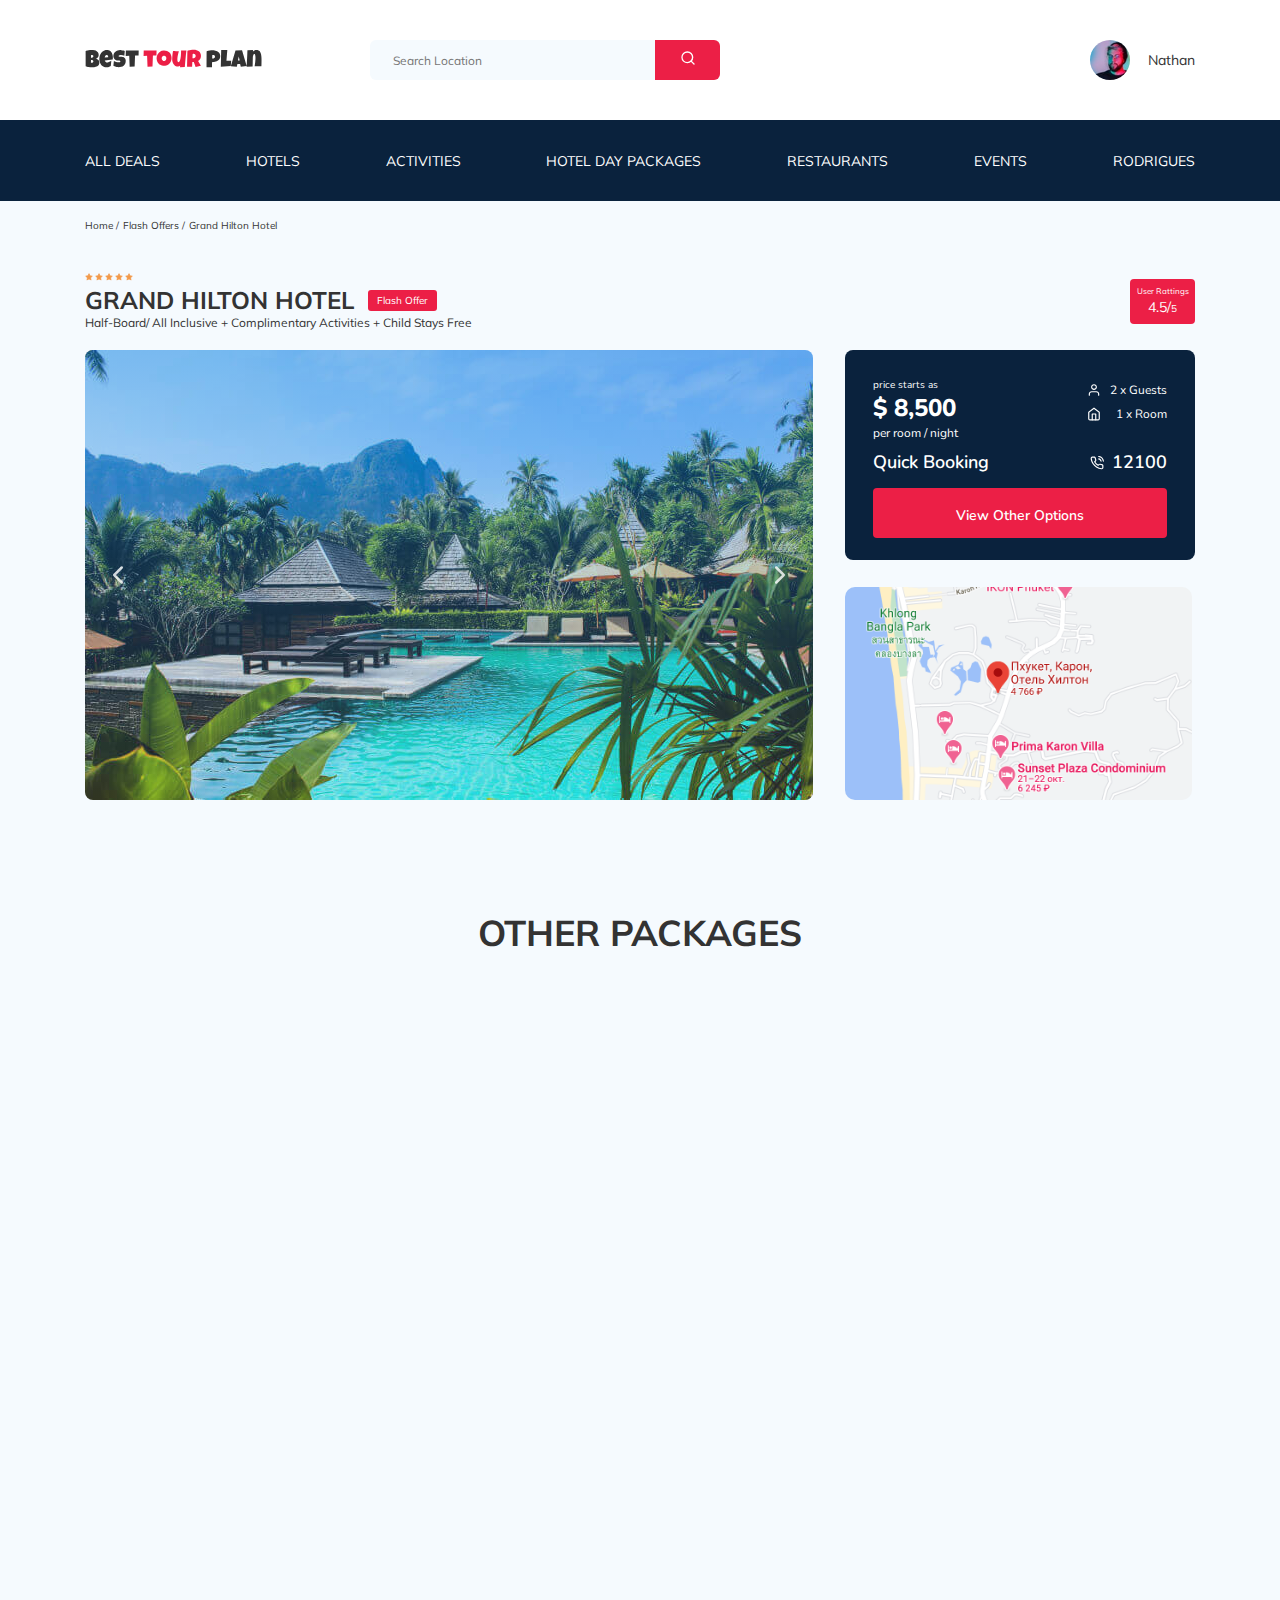
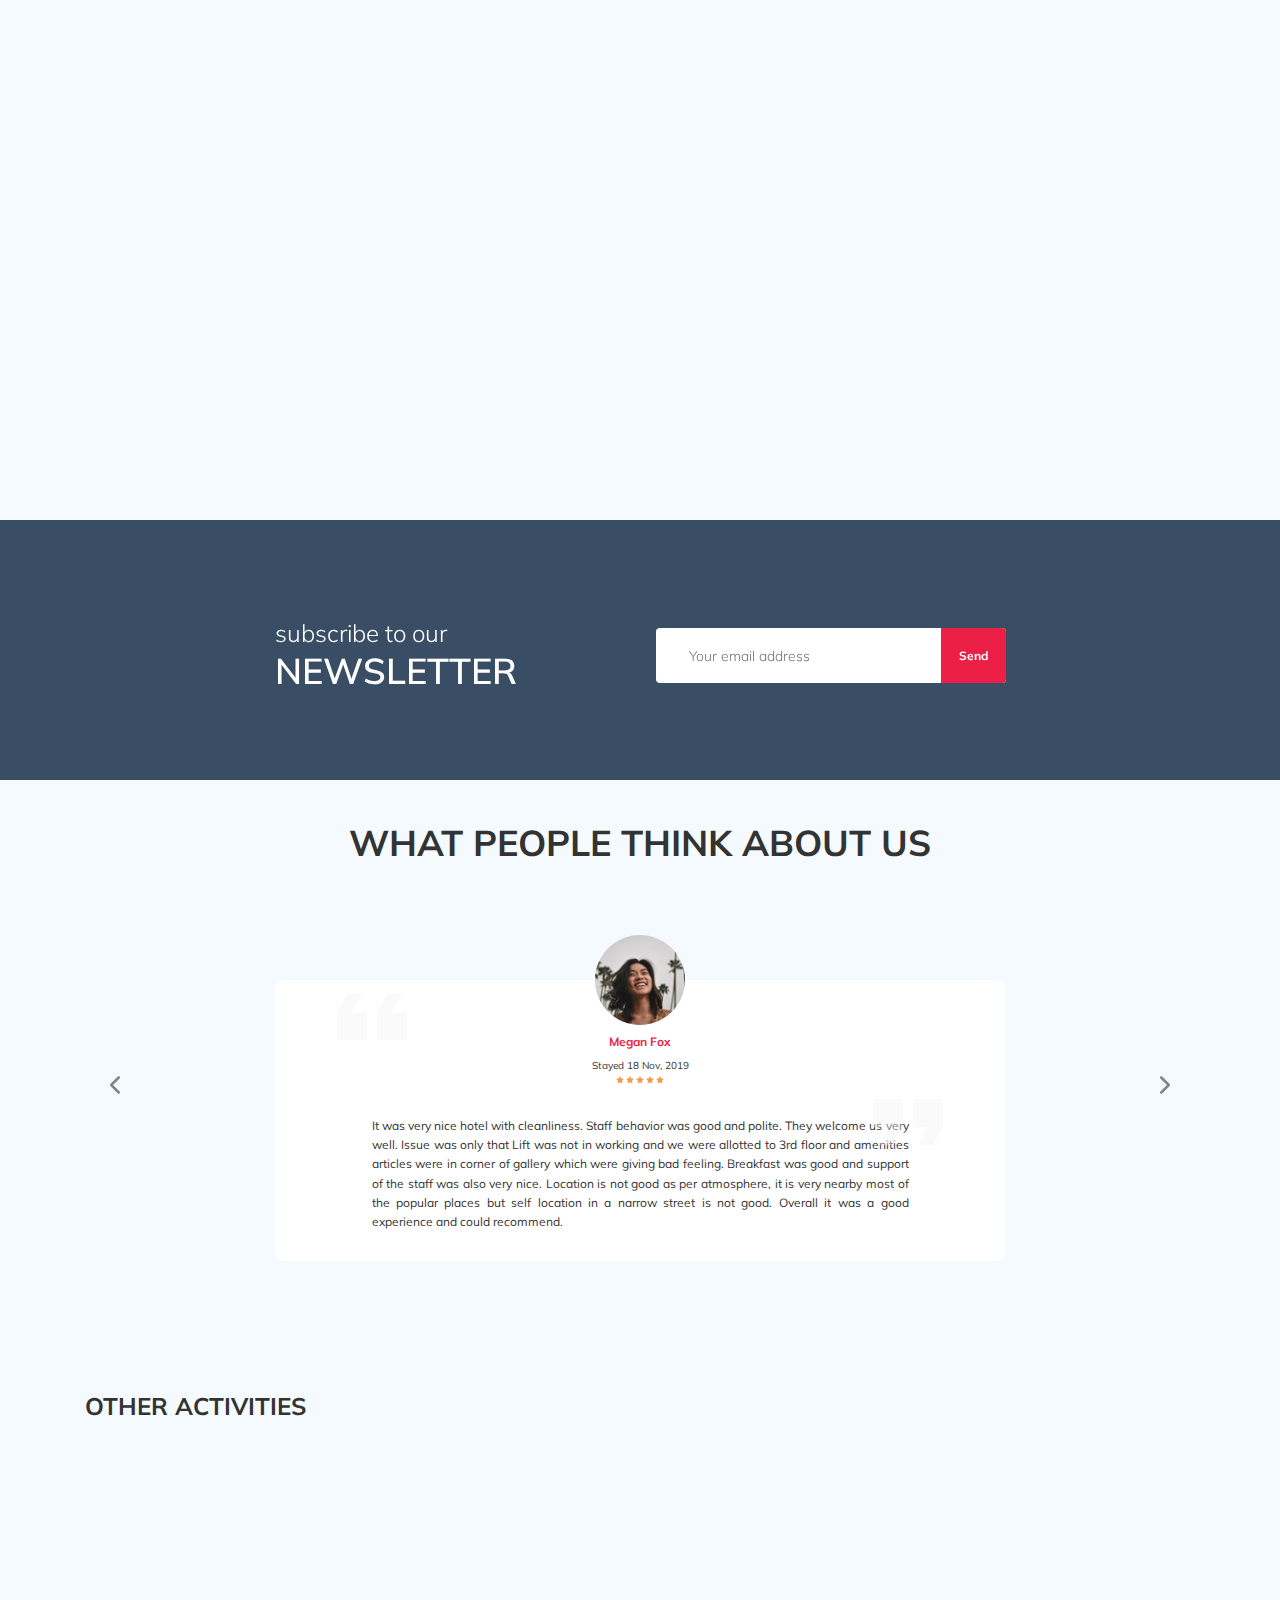
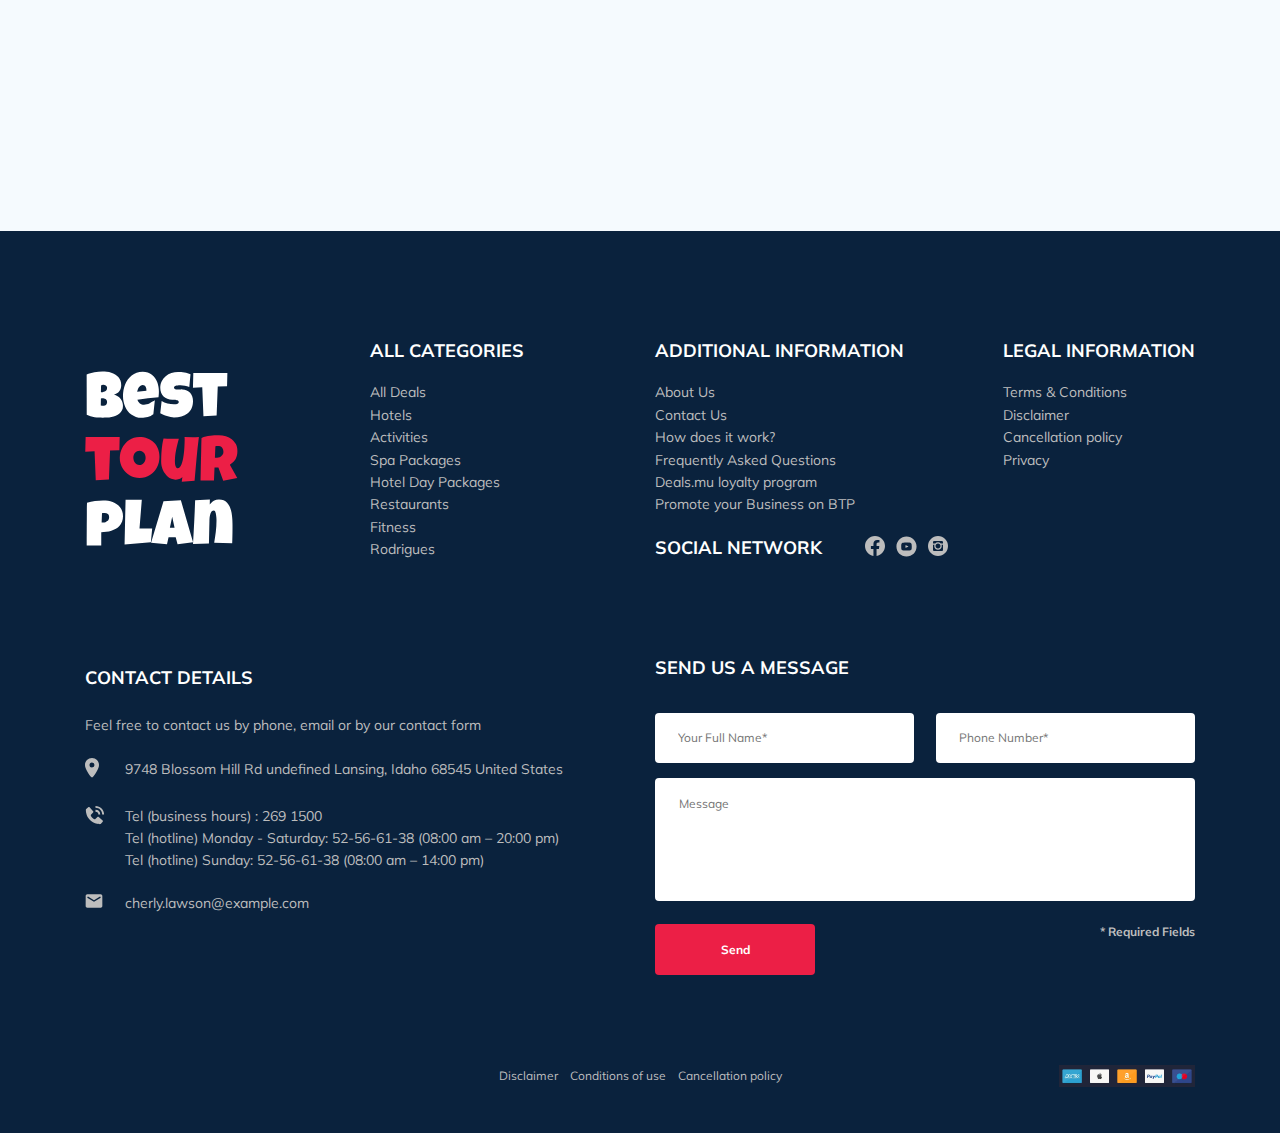
<file: index.html>
<!DOCTYPE html>
<html lang="en">
<head>
		<meta charset="UTF-8">
		<meta name="viewport" content="width=device-width, initial-scale=1.0">
		<meta name="format-detection" content="telephone=no">
		<title>Best tour plan - Hotel Booking</title>
		<!-- favicon -->
		<link rel="apple-touch-icon" sizes="57x57" href="favicon/apple-icon-57x57.png">
		<link rel="apple-touch-icon" sizes="60x60" href="favicon/apple-icon-60x60.png">
		<link rel="apple-touch-icon" sizes="72x72" href="favicon/apple-icon-72x72.png">
		<link rel="apple-touch-icon" sizes="76x76" href="favicon/apple-icon-76x76.png">
		<link rel="apple-touch-icon" sizes="114x114" href="favicon/apple-icon-114x114.png">
		<link rel="apple-touch-icon" sizes="120x120" href="favicon/apple-icon-120x120.png">
		<link rel="apple-touch-icon" sizes="144x144" href="favicon/apple-icon-144x144.png">
		<link rel="apple-touch-icon" sizes="152x152" href="favicon/apple-icon-152x152.png">
		<link rel="apple-touch-icon" sizes="180x180" href="favicon/apple-icon-180x180.png">
		<link rel="icon" type="image/png" sizes="192x192"  href="favicon/android-icon-192x192.png">
		<link rel="icon" type="image/png" sizes="32x32" href="favicon/favicon-32x32.png">
		<link rel="icon" type="image/png" sizes="96x96" href="favicon/favicon-96x96.png">
		<link rel="icon" type="image/png" sizes="16x16" href="favicon/favicon-16x16.png">
		<link rel="manifest" href="favicon/manifest.json">
		<meta name="msapplication-TileColor" content="#ffffff">
		<meta name="msapplication-TileImage" content="favicon/ms-icon-144x144.png">
		<meta name="theme-color" content="#ffffff">

		<!-- favicon -->
		<link href="https://fonts.googleapis.com/css2?family=Mulish:wght@400;700&family=Nunito:wght@400;600;700;800&display=swap" rel="stylesheet">
		<link rel="stylesheet" href="css/swiper-bundle.min.css">
		<link rel="stylesheet" href="css/aos.css">
		<link rel="stylesheet" href="css/style.css">
</head>
<body>
		<header class="navbar navbar--mobile--fixed">
				<div class="container">
						<div class="navbar-top">
								<a href="https://riyaromanova.ru/tour-plan/" class="logo">
										<img src="img/horizontal-logo.svg" alt="Logo: Best Tour Plan" class="logo__image">
								</a>

								<form action="#" class="search navbar__search navbar__search--mobile--hidden">
										<input type="text" class="search__input" placeholder="Search Location">
										<button class="search__button">
												<img src="img/search.svg" alt="Icon: search">
										</button>
								</form>

								<a href="#" class="user navbar__user navbar__user--mobile--hidden">
										<img src="img/user-avatar.jpeg" alt="Avatar: Nathan" class="user__avatar">
										<span class="user__name">Nathan</span>
								</a>
								
								<!-- /.user -->
								<button class="menu-button navbar-top__menu-button">
										<span class="menu-button__line"></span>
										<span class="menu-button__line"></span>
										<span class="menu-button__line"></span>
								</button>
						</div>
						<!-- /. navbar-top -->

				</div>
				<!-- /.container -->
				<div class="navbar-bottom">
						<div class="container">
								<ul class="navbar-menu">
										<li class="navbar-menu__item navbar-menu__item navbar-menu__item--mobile--visible">
											<a href="#" class="user navbar__user navbar__user--mobile--visible">
												<img src="img/user-avatar.jpeg" alt="Avatar: Nathan" class="user__avatar">
												<span class="user__name user__name--light">Nathan</span>
											</a>
										</li>
										<li class="navbar-menu__item navbar-menu__item--mobile--visible">
											<form action="#" class="search navbar__search navbar__search--mobile--visible">
												<input type="text" class="search__input" placeholder="Search Location">
												<button class="search__button">
														<img src="img/search.svg" alt="Icon: search">
												</button>
											</form>
										</li>
										<li class="navbar-menu__item"><a href="#" class="navbar-menu__link">All Deals</a></li>
										<li class="navbar-menu__item"><a href="#" class="navbar-menu__link">Hotels</a></li>
										<li class="navbar-menu__item"><a href="#" class="navbar-menu__link">Activities</a></li>
										<li class="navbar-menu__item"><a href="#" class="navbar-menu__link">Hotel Day Packages</a></li>
										<li class="navbar-menu__item"><a href="#" class="navbar-menu__link">Restaurants</a></li>
										<li class="navbar-menu__item"><a href="#" class="navbar-menu__link">Events</a></li>
										<li class="navbar-menu__item"><a href="#" class="navbar-menu__link">Rodrigues</a></li>
								</ul>
						</div>
				</div>
		</header>

		<nav class="breadcrumb">
			<div class="container">
				<ul class="breadcrumb-list">
					<li class="breadcrumb-list__item">
						<a href="#" class="breadcrumb-list__link">Home</a>
					</li>
					<li class="breadcrumb-list__item">
						<a href="#" class="breadcrumb-list__link">Flash Offers</a>
					</li>
					<li class="breadcrumb-list__item">
						Grand Hilton Hotel
					</li>
				</ul>
			</div>
			<!-- /.container -->
		</nav>
		<!-- /.breadcrumb -->
		<section class="hotel">
			<div class="container">
				<div class="hotel-info">
					<div class="hotel-info__text">
						<div class="hotel-wrapper">
							<div class="stars">
								<img src="img/star.svg" alt="star" class="stars__icon">
								<img src="img/star.svg" alt="star" class="stars__icon">
								<img src="img/star.svg" alt="star" class="stars__icon">
								<img src="img/star.svg" alt="star" class="stars__icon">
								<img src="img/star.svg" alt="star" class="stars__icon">
							</div>
							<h1 class="hotel-name hotel-info__name">Grand Hilton Hotel</h1>
							<span class="offer hotel-info__offer">Flash Offer</span>
						</div>
						<p class="hotel-description hotel-info__description">Half-Board/ All Inclusive + Complimentary Activities + Child Stays Free</p>
					</div>
					<!-- /.hotel-info__left -->
					<div class="rating hotel-info__rating">
						<span class="rating__text">User Rattings</span>
						<span class="rating__counter">4.5/<span class="rating__counter-small">5</span>
						</span>
					</div>
					<!-- /.hotel-info__right -->
				</div>
				<div class="hotel-grid">
						<div class="swiper-container hotel-slider hotel__slider">
							<!-- Additional required wrapper -->
							<div class="swiper-wrapper">
								<!-- Slides -->
								<div class="swiper-slide hotel-slider__item"><img class="hotel-slider__image" src="img/slide.jpg" alt="slide"></div>
								<div class="swiper-slide hotel-slider__item"><img class="hotel-slider__image" src="img/slide2.jpg" alt="slide"></div>
								<div class="swiper-slide hotel-slider__item"><img class="hotel-slider__image" src="img/slide3.jpg" alt="slide"></div>
								<div class="swiper-slide hotel-slider__item"><img class="hotel-slider__image" src="img/slide4.jpg" alt="slide"></div>
								<div class="swiper-slide hotel-slider__item"><img class="hotel-slider__image" src="img/slide5.jpg" alt="slide"></div>
								<div class="swiper-slide hotel-slider__item"><img class="hotel-slider__image" src="img/slide6.jpg" alt="slide"></div>
							</div>

							<!-- If we need navigation buttons -->
							<button class="hotel-slider__button hotel-slider__button--prev"></button>
							<button class="hotel-slider__button hotel-slider__button--next"></button>

						</div>
					<div class="hotel-right">
						<div class="booking">
							<div class="booking__info">
								<div class="booking__price">
									<span class="booking__start">price starts as</span>
									<strong class="booking__pricetag">$ 8,500</strong>
									<span class="booking__per-room">per room / night</span>
								</div>
								<!-- /.price -->
								<div class="booking__room">
									<div class="booking__text">
										<img src="img/user.svg" alt="Icon: user" class="booking__icon">
										<span class="booking__description">2 x Guests</span>
									</div>
									<div class="booking__text">
										<img src="img/home.svg" alt="Icon: home" class="booking__icon">
										<span class="booking__description">1 x Room</span>
									</div>
								</div>
								<!-- /.person-room -->
							</div>
							<div class="booking__call-center">
								<span class="booking__heading">Quick Booking</span>
								<a class="booking__number" href="tel:12100"><img src="img/phone.svg" alt="Icon: phone"> <span class="booking__num">12100</span></a>
							</div>
							<button data-toggle="modal" class="button booking__button">
								View Other Options
							</button>
						</div>
						<!-- /.booking -->
						<div class="map">
							<img class="map__img" src="img/map-img.png" alt="Map">
							<iframe class="map__frame" src="https://www.google.com/maps/embed?pb=!1m18!1m12!1m3!1d3952.5414950278614!2d98.2992197!3d7.8382524!2m3!1f0!2f0!3f0!3m2!1i1024!2i768!4f13.1!3m3!1m2!1s0x305025650c33dbab%3A0xa67a542329d011e1!2z0J_RhdGD0LrQtdGCLCDQmtCw0YDQvtC9LCDQntGC0LXQu9GMINCl0LjQu9GC0L7QvQ!5e0!3m2!1sru!2sru!4v1600797492748!5m2!1sru!2sru"   style="border:0; width:100%; height:213px; "></iframe>
						</div>
					</div>
					<!-- /.hotel-right -->
				</div>
			</div>
			<!-- /.container -->
		</section>
		<section class="packages">
			<div class="container">
				<h2 class="packages-title packages__title">
					Other Packages
				</h2>
				<div class="packages-wrapper">
					<div class="flash-card packages__card" data-aos="fade-right" data-aos-duration="500">
						<div class="flash-card__label flash-card__label--big">Flash Offer</div>
						<img src="img/package-1.jpeg" alt="Hotel Blue Haven" class="flash-card__img">

						<div class="flash-block flash-card__block">
							<div class="stars flash-block__stars">
								<img src="img/star.svg" alt="star" class="stars__icon">
								<img src="img/star.svg" alt="star" class="stars__icon">
								<img src="img/star.svg" alt="star" class="stars__icon">
								<img src="img/star.svg" alt="star" class="stars__icon">
								<img src="img/star.svg" alt="star" class="stars__icon">
							</div>
							<div class="flash-card__title">Hotel Blue Haven</div>
							<div class="flash-block__description">Aute quis duis excepteur excepteur ipsum cat eiusmod consectetur enim laborum magna llit. Ipsum est fugiat velit ea llamco do esse ut in veniam sun in onsequat. Aute quis duis epteur excepteur ipsum occaecat eiusmod nsectetur enim laborum magna mollit. Ipsum est fugiat velit ea ullamco do</div>
							<div class="flash-block__booking">
								<div class="flash-card__text">
									<img src="img/geo.svg" alt="Icon: user" class="flash-card__icon">
										<span class="flash-card__info">1749 Wheeler Ridge  Delaware</span>
								</div>
								<div class="flash-card__text">
									<img src="img/user.svg" alt="Icon: user" class="flash-card__icon">
										<span class="flash-card__info">2 x Guests</span>
								</div>
								<div class="flash-card__text">
									<img src="img/home.svg" alt="Icon: user" class="flash-card__icon">
										<span class="flash-card__info">1 x Room</span>
								</div>
							</div>
							<!-- flash-card__booking -->
							<div class="flash-card__old-price">$ 10,500</div>
							<div class="flash-card__bottom">	
								<div class="flash-card__new-price">$ 8,500</div>
								<button data-toggle="modal" class="flash-card__button">Book Now</button>
							</div>
						</div>
						<!-- flash-card__block -->
					</div>
					<div class="flash-card packages__flash-card" data-aos="fade-left" data-aos-duration="500">
						<div class="flash-card__label  flash-card__label--small">Flash Offer</div>
						<img src="img/package-2.jpeg" alt="LUX* Belle Mare" class="flash-card__img">
						<div class="small-flash flash-card__block">
							<div class="small-flash__title">LUX* Belle Mare</div>
							<div class="small-flash__booking">
								<div class="flash-card__text">
									<img src="img/geo.svg" alt="Icon: user" class="flash-card__icon">
										<span class="flash-card__info">1749 Wheeler Ridge  Delaware</span>
								</div>
								<div class="flash-card__text">
									<img src="img/user.svg" alt="Icon: user" class="flash-card__icon">
										<span class="flash-card__info">2 x Guests</span>
								</div>
								<div class="flash-card__text">
									<img src="img/home.svg" alt="Icon: user" class="flash-card__icon">
										<span class="flash-card__info">1 x Room</span>
								</div>
							</div>
							<!-- flash-card__booking -->
							<div class="flash-card__old-price">$ 8,500</div>
							<div class="flash-card__bottom">	
								<div class="flash-card__new-price">$ 3,000</div>
								<button data-toggle="modal" class="flash-card__button">Book Now</button>
							</div>
						</div>
					</div>
					<div class="flash-card packages__flash-card" data-aos="fade-up" data-aos-duration="700">
						<div class="flash-card__label flash-card__label--small">Flash Offer</div>
						<img src="img/package-3.jpeg" alt="White Palace" class="flash-card__img">
						<div class="small-flash flash-card__block">
							<div class="small-flash__title">White Palace</div>
							<div class="small-flash__booking">
								<div class="flash-card__text">
									<img src="img/geo.svg" alt="Icon: user" class="flash-card__icon">
										<span class="flash-card__info">1749 Wheeler Ridge  Delaware</span>
								</div>
								<div class="flash-card__text">
									<img src="img/user.svg" alt="Icon: user" class="flash-card__icon">
										<span class="flash-card__info">2 x Guests</span>
								</div>
								<div class="flash-card__text">
									<img src="img/home.svg" alt="Icon: user" class="flash-card__icon">
										<span class="flash-card__info">1 x Room</span>
								</div>
							</div>
							<!-- flash-card__booking -->
							<div class="flash-card__old-price">$ 10,500</div>
							<div class="flash-card__bottom">	
								<div class="flash-card__new-price">$ 9,500</div>
								<button data-toggle="modal" class="flash-card__button">Book Now</button>
							</div>
						</div>
					</div>
					<div class="flash-card packages__flash-card" data-aos="fade-up" data-aos-duration="700">
						<div class="flash-card__label flash-card__label--small">Flash Offer</div>
						<img src="img/package-4.jpeg" alt="Luxury Place" class="flash-card__img">
						<div class="small-flash flash-card__block">
							<div class="small-flash__title">Luxury Place</div>
							<div class="small-flash__booking">
								<div class="flash-card__text">
									<img src="img/geo.svg" alt="Icon: user" class="flash-card__icon">
										<span class="flash-card__info">1749 Wheeler Ridge  Delaware</span>
								</div>
								<div class="flash-card__text">
									<img src="img/user.svg" alt="Icon: user" class="flash-card__icon">
										<span class="flash-card__info">2 x Guests</span>
								</div>
								<div class="flash-card__text">
									<img src="img/home.svg" alt="Icon: user" class="flash-card__icon">
										<span class="flash-card__info">1 x Room</span>
								</div>
							</div>
							<!-- flash-card__booking -->
							<div class="flash-card__old-price">$ 4,500</div>
							<div class="flash-card__bottom">	
								<div class="flash-card__new-price">$ 2,500</div>
								<button data-toggle="modal" class="flash-card__button">Book Now</button>
							</div>
						</div>
					</div>
					<div class="flash-card packages__flash-card" data-aos="fade-up" data-aos-duration="700">
						<div class="flash-card__label flash-card__label--small">Flash Offer</div>
						<img src="img/package-5.jpeg" alt="Hotel Five Star" class="flash-card__img">
						<div class="small-flash flash-card__block">
							<div class="small-flash__title">Hotel Five Star</div>
							<div class="small-flash__booking">
								<div class="flash-card__text">
									<img src="img/geo.svg" alt="Icon: user" class="flash-card__icon">
										<span class="flash-card__info">1749 Wheeler Ridge  Delaware</span>
								</div>
								<div class="flash-card__text">
									<img src="img/user.svg" alt="Icon: user" class="flash-card__icon">
										<span class="flash-card__info">2 x Guests</span>
								</div>
								<div class="flash-card__text">
									<img src="img/home.svg" alt="Icon: user" class="flash-card__icon">
										<span class="flash-card__info">1 x Room</span>
								</div>
							</div>
							<!-- flash-card__booking -->
							<div class="flash-card__old-price">$ 6,500</div>
							<div class="flash-card__bottom">	
								<div class="flash-card__new-price">$ 3,500</div>
								<button data-toggle="modal" class="flash-card__button">Book Now</button>
							</div>
						</div>
					</div>
				</div>
				<!-- /.packages-wrapper -->
			</div>
		</section>
		<!-- /.packages -->
		<section class="newsletter">
			<div class="newsletter-wrapper">
				<h2 class="newsletter-title newsletter__title">
					subscribe to our
					<span class="newsletter-title__strong">Newsletter</span>
				</h2>
				<form action="send.php" method="POST" class="subscribe newsletter__subscribe">
					<div class="subscribe__group">
						<input type="email" class="subscribe__input" placeholder="Your email address" name="email" required>
						
					</div>
					<input  type="submit" name="newsletter" class="button subscribe__button" value="Send">
					<!-- <button class="subscribe__button">Send</button> -->
			</form>
			</div>
			<!-- /.newsletter-wrapper -->
		</section>
		<!-- /.newsletter -->
		<section class="reviews">
			<div class="container">
				<h2 class="reviews__title">What people think about us</h2>
				<div class="swiper-container reviews-slider">
					<div class="swiper-wrapper">
						<div class="swiper-slide">
							<div class="reviews-slider__item">
								<div class="reviews-slider__profile">
									<img src="img/reviews-avatar.jpeg" alt="Photo: Megan Fox" class="reviews-slider__avatar">
									<h3 class="reviews-slider__username">Megan Fox</h3>
									<span class="reviews-slider__date">Stayed 18 Nov, 2019</span>
									<div class=" stars reviews-slider__rating">
										<img src="img/star.svg" alt="star" class="stars__icon">
										<img src="img/star.svg" alt="star" class="stars__icon">
										<img src="img/star.svg" alt="star" class="stars__icon">
										<img src="img/star.svg" alt="star" class="stars__icon">
										<img src="img/star.svg" alt="star" class="stars__icon">
									</div>
									<!-- rating -->
								</div>
								<!-- /.reviews-slider__profile -->
								<p class="reviews-slider__text">It was very nice hotel with cleanliness. Staff behavior was good and polite. They welcome us very well. Issue was only that Lift was not in working and we were allotted to 3rd floor and amenities articles were in corner of gallery which were giving bad feeling. Breakfast was good and support of the staff was also very nice. Location is not good as per atmosphere, it is very nearby most of the popular places but self location in a narrow street is not good. Overall it was a good experience and could recommend. </p>
							</div>
							<!-- /.reviews-slider__item -->
						</div>
						<!-- swiper-slide -->
						<div class="swiper-slide">
							<div class="reviews-slider__item">
								<div class="reviews-slider__profile">
									<img src="img/reviews-avatar-1.jpg" alt="Photo: Dorian Grey" class="reviews-slider__avatar">
									<h3 class="reviews-slider__username">Dorian Grey</h3>
									<span class="reviews-slider__date">Stayed 1 Jan, 2018</span>
									<div class="stars reviews-slider__rating">
										<img src="img/star.svg" alt="star" class="stars__icon">
										<img src="img/star.svg" alt="star" class="stars__icon">
										<img src="img/star.svg" alt="star" class="stars__icon">
										<img src="img/star.svg" alt="star" class="stars__icon">
										<img src="img/star.svg" alt="star" class="stars__icon">
									</div>
									<!-- rating -->
								</div>
								<!-- /.reviews-slider__profile -->
								<p class="reviews-slider__text">Lorem ipsum, dolor sit amet consectetur adipisicing elit. Nostrum fugit, quae repellat eius labore adipisci fuga a esse, vel harum sequi quidem mollitia reprehenderit nemo odio maxime delectus unde ab tempore, veniam explicabo corporis. Optio iure quae asperiores error aperiam illum tenetur accusantium dolor, aliquid blanditiis est assumenda, at voluptatem. </p>
							</div>
							<!-- /.reviews-slider__item -->
						</div>
						<!-- swiper-slide -->
						<div class="swiper-slide">
							<div class="reviews-slider__item">
								<div class="reviews-slider__profile">
									<img src="img/reviews-avatar-2.jpg" alt="Photo: Ross Geller" class="reviews-slider__avatar">
									<h3 class="reviews-slider__username">Ross Geller</h3>
									<span class="reviews-slider__date">Stayed 23 Dec, 2019</span>
									<div class="stars reviews-slider__rating">
										<img src="img/star.svg" alt="star" class="stars__icon">
										<img src="img/star.svg" alt="star" class="stars__icon">
										<img src="img/star.svg" alt="star" class="stars__icon">
										<img src="img/star.svg" alt="star" class="stars__icon">
										<img src="img/star.svg" alt="star" class="stars__icon">
									</div>
									<!-- rating -->
								</div>
								<!-- /.reviews-slider__profile -->
								<p class="reviews-slider__text">Lorem ipsum dolor sit amet consectetur adipisicing elit. Facere hic dolores optio! Consectetur nemo quia similique, repellendus sequi quaerat at quae dicta, sunt aperiam a, molestias impedit consequuntur quibusdam! Minima. Lorem ipsum dolor sit amet consectetur adipisicing elit. Soluta qui itaque eveniet fuga a nihil ea dicta magnam totam, aliquid, pariatur nisi repellat dolores, quia magni! Sint voluptas a ipsum commodi aperiam assumenda soluta non aliquam unde aspernatur explicabo voluptatum deserunt voluptatem eaque delectus libero odio dolorem quos, nobis nemo?</p>
							</div>
							<!-- /.reviews-slider__item -->
						</div>
						<!-- swiper-slide -->
					</div>
					<!-- swiper-wrapper -->
					<button class="reviews-slider__button reviews-slider__button--prev"></button>
					<button class="reviews-slider__button reviews-slider__button--next"></button>
					
				</div>
				<!-- reviews-slider -->
			</div>
		</section>
		<section class="activities">
			<div class="container">
				<h2 class="activities__title">Other Activities</h2>
				<div class="activities-wrapper">
					<div class="card activities__card" data-aos="fade-up" data-aos-duration="300" >
						<img src="img/activity-1.jpeg" alt="The curious corner 
						of chamarel" class="card__image">
						<h3 class="card__title">The curious corner<br>
							of chamarel</h3>
						<button data-toggle="modal" class="card__button">Book Now</button>
					</div>
					<!-- card -->
					<div class="card activities__card" data-aos="fade-up" data-aos-duration="500" >
						<img src="img/activity-2.jpeg" alt="Gymkhana club golf
						course" class="card__image">
						<h3 class="card__title">Gymkhana club golf<br>course</h3>
						<button data-toggle="modal" class="card__button">Book Now</button>
					</div>
					<!-- card -->
					<div class="card activities__card" data-aos="fade-up" data-aos-duration="700" >
						<img src="img/activity-3.jpeg" alt="Tamarind falls hiking
						trip - full day" class="card__image">
						<h3 class="card__title">Tamarind falls hiking<br> trip - full day</h3>
						<button data-toggle="modal" class="card__button">Book Now</button>
					</div>
					<!-- card -->
					<div class="card activities__card" data-aos="fade-up" data-aos-duration="900" >
						<img src="img/activity-4.jpeg" alt="The blue marine discovery
						quest" class="card__image">
						<h3 class="card__title">The blue marine discovery<br>quest</h3>
						<button data-toggle="modal" class="card__button">Book Now</button>
					</div>
					<!-- card -->
				</div>
				<!-- /.activities-wrapper -->
			</div>
		</section>
		<footer class="footer">
			<div class="container">
				<div class="footer-wrapper">
					<a href="https://riyaromanova.ru/tour-plan/" class="footer__logo">
						<img src="img/vertical-logo.svg" alt="Logo: Best Tour Plan" class="logo footer__logo-img">
					</a>
					<div class="footer__list footer__categories">
						<div class="footer__title">ALL CATEGORIES</div>
						<ul class="footer__ul">
							<li class="footer__item"><a href="#" class="footer__link">All Deals</a></li>
							<li class="footer__item"><a href="#" class="footer__link">Hotels
							</a></li>
							<li class="footer__item"><a href="#" class="footer__link">Activities
							</a></li>
							<li class="footer__item"><a href="#" class="footer__link">Spa Packages
							</a></li>
							<li class="footer__item"><a href="#" class="footer__link">Hotel Day Packages
							</a></li>
							<li class="footer__item"><a href="#" class="footer__link">Restaurants
							</a></li>
							<li class="footer__item"><a href="#" class="footer__link">Fitness
							</a></li>
							<li class="footer__item"><a href="#" class="footer__link">Rodrigues</a></li>
						</ul>
					</div>
					<!-- footer__list -->
					<div class="footer__list footer__additional">
						<div class="footer__title">ADDITIONAL INFORMATION</div>
						<ul class="footer__ul">
							<li class="footer__item"><a href="#" class="footer__link">About Us
							</a></li>
							<li class="footer__item"><a href="#" class="footer__link">Contact Us
							</a></li>
							<li class="footer__item"><a href="#" class="footer__link">How does it work?
							</a></li>
							<li class="footer__item"><a href="#" class="footer__link">Frequently Asked Questions
							</a></li>
							<li class="footer__item"><a href="#" class="footer__link">Deals.mu loyalty program
							</a></li>
							<li class="footer__item"><a href="#" class="footer__link">Promote your Business on BTP
							</a></li>
						</ul>
					</div>
					<div class="footer__social-network">
						<h3 class="footer__title footer__title--inline">Social Network</h3>
						<div class="footer__social-links">
							<a href="#" class="footer__link"><img src="img/fb.svg" alt="Icon: Facebook"></a>
							<a href="#" class="footer__link"><img src="img/yt.svg" alt="Icon: Youtube"></a>
							<a href="#" class="footer__link"><img src="img/inst.svg" alt="Icon: Instagram"></a>
						</div>
					</div>
					<!-- footer__social-network -->
						<div class="footer__list footer__legal">
							<h3 class="footer__title">LEGAL INFORMATION
							</h3>
							<ul class="footer__ul">
								<li class="footer__item"><a href="#" class="footer__link">Terms & Conditions
								</a></li>
								<li class="footer__item"><a href="#" class="footer__link">Disclaimer
								</a></li>
								<li class="footer__item"><a href="#" class="footer__link">Cancellation policy
								</a></li>
								<li class="footer__item"><a href="#" class="footer__link">Privacy</a></li>
							</ul>
						</div>
						<!-- footer__list -->
						<div class="footer__contact-details">
							<h3 class="footer__title footer__title--mb-2 footer__title--mt-3">Contact Details</h3>
							<p class="footer__text">Feel free to contact us by phone, email or by our contact form</p>
							<ul class="footer__ul">
								<li class="footer__item footer__item--mb-2">
									<div class="footer__icon-wrapper">
										<img src="img/map-marker.svg" alt="Icon: map marker" class="footer__icon">
									</div>
									9748 Blossom Hill Rd undefined Lansing, Idaho 68545 United States
								</li>
								<li class="footer__item footer__item--mb-2">
									<div class="footer__icon-wrapper"><img src="img/phone-call.svg" alt="Icon: phone-call" class="footer__icon"></div>
									<p class="footer__telephones">
										Tel (business hours) : <a href="tel:2691500" class="footer__num">269 1500</a> <br>
										Tel (hotline) Monday - Saturday: <a href="tel:52-56-61-38" class="footer__num">52-56-61-38</a> (08:00 am – 20:00 pm) <br>
										Tel (hotline) Sunday: <a href="tel:52-56-61-38" class="footer__num">52-56-61-38</a> (08:00 am – 14:00 pm) <br>
									</p>
								</li>
								<li class="footer__item footer__item--mb-2">

									<div class="footer__icon-wrapper">
										<img src="img/mail.svg" alt="Icon: mail" class="footer__icon">
									</div>
									<a href="mailto:cherly.lawson@example.com" class="footer__mail">cherly.lawson@example.com</a>
								</li>
							</ul>
						</div>
						<div class="footer__contact-form">
							<h3 class="footer__title footer__title--mb-3">Send us a message</h3>
							<form action="send.php" method="POST" class="footer__form form">
								<div class="footer__input-group">
									<input type="text" class="input footer__input" placeholder="Your Full Name*" name="name" required>
								</div>
								<div class="footer__input-group">
									<input type="tel" class="input footer__input footer__input--phone" placeholder="Phone Number*" name="phone" data-mask="+7 (000) 000 00 00" minlength="18" required>
								</div>
								<textarea class="message footer__message" placeholder="Message" name="message"></textarea>
								<!-- <button class="button footer__button">Send</button> -->
								<input type="submit" name="footermail" class="button footer__button" value="Send">
								<span class="footer__info">* Required Fields</span>
							</form>
						</div>
						<div class="bottom footer__bottom">
							<div class="bottom__pages">
								<a href="#" class="footer__bottom-links">Disclaimer</a>
								<a href="#" class="footer__bottom-links">Conditions of use</a>
								<a href="#" class="footer__bottom-links">Cancellation policy</a>
							</div>
							<div class="bottom__pay">
								<img src="img/pay.png" alt="Icons: paying systems" class="bottom__img">
							</div>
						</div>
				</div>
				<!-- /.footer-wrapper -->
			</div>
			<!-- /.container -->
		</footer>
		<!-- /.footer -->
		<div class="modal" id="modal">
			<div class="modal__overlay"></div>
			<div class="modal__dialog">
				<a href="#" class="modal__close">
					<img src="img/close.svg" alt="Icon: close">
				</a>
				<h3 class="modal__title modal__title--mb-3">Booking</h3>
							<form action="send.php" method="POST" class="modal__form form">
								<input type="text" class="input modal__input" placeholder="Your Full Name*" name="name" required minlength="2">
								<input type="tel" class="input modal__input" placeholder="Phone Number*" name="phone" data-mask="+7 (000) 000 00 00" minlength="18" required>
								<input type="email" class="input modal__input" placeholder="Email*" name="email" required>
								<textarea class="message modal__message" placeholder="Message" name="message"></textarea>
								<!-- <button class="button modal__button">Send</button> -->
								<input type="submit" name="modalmail" class="button modal__button" value="Send">
								<span class="modal__info">* Required Fields</span>
							</form>
			</div>
		</div>
		<script src="js/jquery-3.5.1.min.js"></script>
		<script src="js/swiper-bundle.min.js"></script>
		<script src="js/parallax.min.js"></script>
		<script src="js/jquery.validate.min.js"></script>
		<script src="js/jquery.mask.min.js"></script>
		<script src="js/aos.js"></script>
		<script src="js/main.min.js"></script>
</body>
</html>
</file>
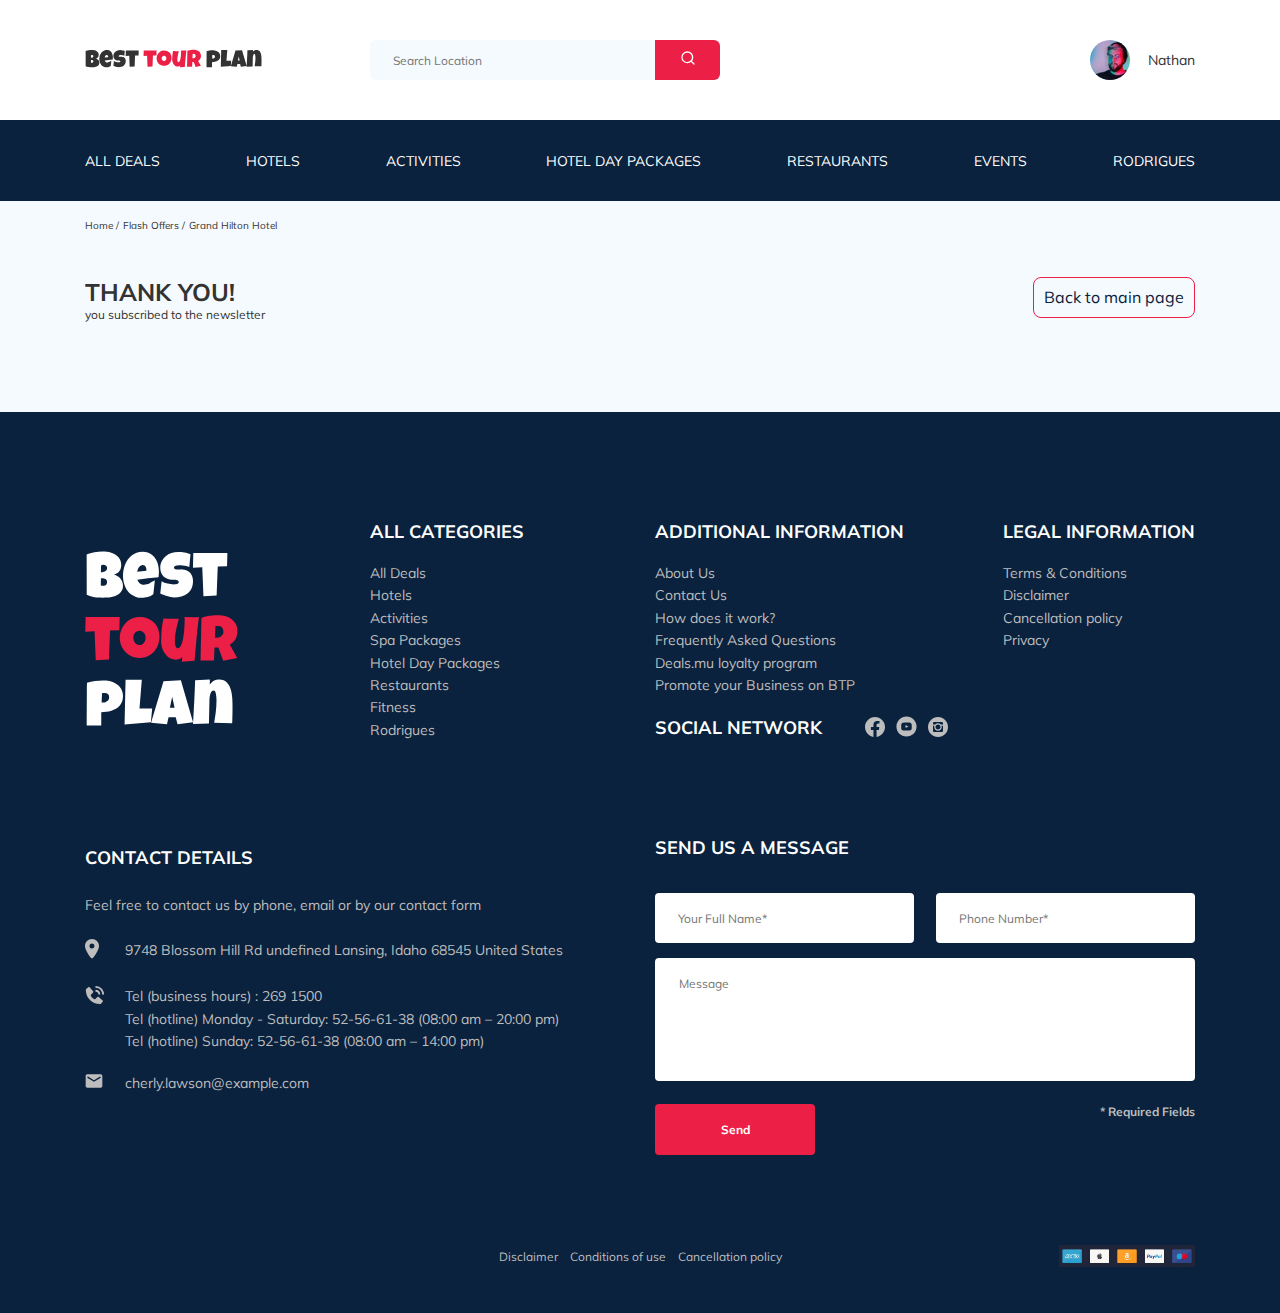
<file: thanknewsletter.html>
<!DOCTYPE html>
<html lang="en">
<head>
		<meta charset="UTF-8">
		<meta name="viewport" content="width=device-width, initial-scale=1.0">
		<meta name="format-detection" content="telephone=no">
		<title>Best tour plan - Hotel Booking</title>
		<!-- favicon -->
		<link rel="apple-touch-icon" sizes="57x57" href="favicon/apple-icon-57x57.png">
		<link rel="apple-touch-icon" sizes="60x60" href="favicon/apple-icon-60x60.png">
		<link rel="apple-touch-icon" sizes="72x72" href="favicon/apple-icon-72x72.png">
		<link rel="apple-touch-icon" sizes="76x76" href="favicon/apple-icon-76x76.png">
		<link rel="apple-touch-icon" sizes="114x114" href="favicon/apple-icon-114x114.png">
		<link rel="apple-touch-icon" sizes="120x120" href="favicon/apple-icon-120x120.png">
		<link rel="apple-touch-icon" sizes="144x144" href="favicon/apple-icon-144x144.png">
		<link rel="apple-touch-icon" sizes="152x152" href="favicon/apple-icon-152x152.png">
		<link rel="apple-touch-icon" sizes="180x180" href="favicon/apple-icon-180x180.png">
		<link rel="icon" type="image/png" sizes="192x192"  href="favicon/android-icon-192x192.png">
		<link rel="icon" type="image/png" sizes="32x32" href="favicon/favicon-32x32.png">
		<link rel="icon" type="image/png" sizes="96x96" href="favicon/favicon-96x96.png">
		<link rel="icon" type="image/png" sizes="16x16" href="favicon/favicon-16x16.png">
		<link rel="manifest" href="favicon/manifest.json">
		<meta name="msapplication-TileColor" content="#ffffff">
		<meta name="msapplication-TileImage" content="favicon/ms-icon-144x144.png">
		<meta name="theme-color" content="#ffffff">

		<!-- favicon -->
		<link href="https://fonts.googleapis.com/css2?family=Mulish:wght@400;700&family=Nunito:wght@400;600;700;800&display=swap" rel="stylesheet">
		<link rel="stylesheet" href="css/swiper-bundle.min.css">
		<link rel="stylesheet" href="css/aos.css">
		<link rel="stylesheet" href="css/style.css">
</head>
<body>
		<header class="navbar navbar--mobile--fixed">
				<div class="container">
						<div class="navbar-top">
								<a href="index.html" class="logo">
										<img src="img/horizontal-logo.svg" alt="Logo: Best Tour Plan" class="logo__image">
								</a>

								<form action="#" class="search navbar__search navbar__search--mobile--hidden">
										<input type="text" class="search__input" placeholder="Search Location">
										<button class="search__button">
												<img src="img/search.svg" alt="Icon: search">
										</button>
								</form>

								<a href="#" class="user navbar__user navbar__user--mobile--hidden">
										<img src="img/user-avatar.jpeg" alt="Avatar: Nathan" class="user__avatar">
										<span class="user__name">Nathan</span>
								</a>
								
								<!-- /.user -->
								<button class="menu-button navbar-top__menu-button">
										<span class="menu-button__line"></span>
										<span class="menu-button__line"></span>
										<span class="menu-button__line"></span>
								</button>
						</div>
						<!-- /. navbar-top -->

				</div>
				<!-- /.container -->
				<div class="navbar-bottom">
						<div class="container">
								<ul class="navbar-menu">
										<li class="navbar-menu__item navbar-menu__item navbar-menu__item--mobile--visible">
											<a href="#" class="user navbar__user navbar__user--mobile--visible">
												<img src="img/user-avatar.jpeg" alt="Avatar: Nathan" class="user__avatar">
												<span class="user__name user__name--light">Nathan</span>
											</a>
										</li>
										<li class="navbar-menu__item navbar-menu__item--mobile--visible">
											<form action="#" class="search navbar__search navbar__search--mobile--visible">
												<input type="text" class="search__input" placeholder="Search Location">
												<button class="search__button">
														<img src="img/search.svg" alt="Icon: search">
												</button>
											</form>
										</li>
										<li class="navbar-menu__item"><a href="#" class="navbar-menu__link">All Deals</a></li>
										<li class="navbar-menu__item"><a href="#" class="navbar-menu__link">Hotels</a></li>
										<li class="navbar-menu__item"><a href="#" class="navbar-menu__link">Activities</a></li>
										<li class="navbar-menu__item"><a href="#" class="navbar-menu__link">Hotel Day Packages</a></li>
										<li class="navbar-menu__item"><a href="#" class="navbar-menu__link">Restaurants</a></li>
										<li class="navbar-menu__item"><a href="#" class="navbar-menu__link">Events</a></li>
										<li class="navbar-menu__item"><a href="#" class="navbar-menu__link">Rodrigues</a></li>
								</ul>
						</div>
				</div>
		</header>

		<nav class="breadcrumb">
			<div class="container">
				<ul class="breadcrumb-list">
					<li class="breadcrumb-list__item">
						<a href="#" class="breadcrumb-list__link">Home</a>
					</li>
					<li class="breadcrumb-list__item">
						<a href="#" class="breadcrumb-list__link">Flash Offers</a>
					</li>
					<li class="breadcrumb-list__item">
						Grand Hilton Hotel
					</li>
				</ul>
			</div>
			<!-- /.container -->
		</nav>
		<!-- /.breadcrumb -->
		<section class="hotel">
			<div class="container">
				<div class="hotel-info">
					<div class="hotel-info__text">
						<div class="hotel-wrapper">
							<h1 class="hotel-name hotel-info__name">Thank you!</h1>
                        </div>
                        <p class="hotel-description hotel-info__description">
							you subscribed to the newsletter </p>
					</div>
					<a href="https://riyaromanova.ru/tour-plan/" class="hotel-info__back-button">
						Back to main page
					</a>
				</div>
			</div>
			<!-- /.container -->
		</section>
		<footer class="footer">
			<div class="container">
				<div class="footer-wrapper">
					<a href="https://riyaromanova.ru/tour-plan/" class="footer__logo">
						<img src="img/vertical-logo.svg" alt="Logo: Best Tour Plan" class="logo footer__logo-img">
					</a>
					<div class="footer__list footer__categories">
						<div class="footer__title">ALL CATEGORIES</div>
						<ul class="footer__ul">
							<li class="footer__item"><a href="#" class="footer__link">All Deals</a></li>
							<li class="footer__item"><a href="#" class="footer__link">Hotels
							</a></li>
							<li class="footer__item"><a href="#" class="footer__link">Activities
							</a></li>
							<li class="footer__item"><a href="#" class="footer__link">Spa Packages
							</a></li>
							<li class="footer__item"><a href="#" class="footer__link">Hotel Day Packages
							</a></li>
							<li class="footer__item"><a href="#" class="footer__link">Restaurants
							</a></li>
							<li class="footer__item"><a href="#" class="footer__link">Fitness
							</a></li>
							<li class="footer__item"><a href="#" class="footer__link">Rodrigues</a></li>
						</ul>
					</div>
					<!-- footer__list -->
					<div class="footer__list footer__additional">
						<div class="footer__title">ADDITIONAL INFORMATION</div>
						<ul class="footer__ul">
							<li class="footer__item"><a href="#" class="footer__link">About Us
							</a></li>
							<li class="footer__item"><a href="#" class="footer__link">Contact Us
							</a></li>
							<li class="footer__item"><a href="#" class="footer__link">How does it work?
							</a></li>
							<li class="footer__item"><a href="#" class="footer__link">Frequently Asked Questions
							</a></li>
							<li class="footer__item"><a href="#" class="footer__link">Deals.mu loyalty program
							</a></li>
							<li class="footer__item"><a href="#" class="footer__link">Promote your Business on BTP
							</a></li>
						</ul>
					</div>
					<div class="footer__social-network">
						<h3 class="footer__title footer__title--inline">Social Network</h3>
						<div class="footer__social-links">
							<a href="#" class="footer__link"><img src="img/fb.svg" alt="Icon: Facebook"></a>
							<a href="#" class="footer__link"><img src="img/yt.svg" alt="Icon: Youtube"></a>
							<a href="#" class="footer__link"><img src="img/inst.svg" alt="Icon: Instagram"></a>
						</div>
					</div>
					<!-- footer__social-network -->
						<div class="footer__list footer__legal">
							<h3 class="footer__title">LEGAL INFORMATION
							</h3>
							<ul class="footer__ul">
								<li class="footer__item"><a href="#" class="footer__link">Terms & Conditions
								</a></li>
								<li class="footer__item"><a href="#" class="footer__link">Disclaimer
								</a></li>
								<li class="footer__item"><a href="#" class="footer__link">Cancellation policy
								</a></li>
								<li class="footer__item"><a href="#" class="footer__link">Privacy</a></li>
							</ul>
						</div>
						<!-- footer__list -->
						<div class="footer__contact-details">
							<h3 class="footer__title footer__title--mb-2 footer__title--mt-3">Contact Details</h3>
							<p class="footer__text">Feel free to contact us by phone, email or by our contact form</p>
							<ul class="footer__ul">
								<li class="footer__item footer__item--mb-2">
									<div class="footer__icon-wrapper">
										<img src="img/map-marker.svg" alt="Icon: map marker" class="footer__icon">
									</div>
									9748 Blossom Hill Rd undefined Lansing, Idaho 68545 United States
								</li>
								<li class="footer__item footer__item--mb-2">
									<div class="footer__icon-wrapper"><img src="img/phone-call.svg" alt="Icon: phone-call" class="footer__icon"></div>
									<p class="footer__telephones">
										Tel (business hours) : <a href="tel:2691500" class="footer__num">269 1500</a> <br>
										Tel (hotline) Monday - Saturday: <a href="tel:52-56-61-38" class="footer__num">52-56-61-38</a> (08:00 am – 20:00 pm) <br>
										Tel (hotline) Sunday: <a href="tel:52-56-61-38" class="footer__num">52-56-61-38</a> (08:00 am – 14:00 pm) <br>
									</p>
								</li>
								<li class="footer__item footer__item--mb-2">

									<div class="footer__icon-wrapper">
										<img src="img/mail.svg" alt="Icon: mail" class="footer__icon">
									</div>
									<a href="mailto:cherly.lawson@example.com" class="footer__mail">cherly.lawson@example.com</a>
								</li>
							</ul>
						</div>
						<div class="footer__contact-form">
							<h3 class="footer__title footer__title--mb-3">Send us a message</h3>
							<form action="send.php" method="POST" class="footer__form form">
								<div class="footer__input-group">
									<input type="text" class="input footer__input" placeholder="Your Full Name*" name="name" required>
								</div>
								<div class="footer__input-group">
									<input type="tel" class="input footer__input footer__input--phone" placeholder="Phone Number*" name="phone" data-mask="+7 (000) 000 00 00" minlength="18" required>
								</div>
								<textarea class="message footer__message" placeholder="Message" name="message"></textarea>
								<!-- <button class="button footer__button">Send</button> -->
								<input type="submit" name="footermail" class="button footer__button" value="Send">
								<span class="footer__info">* Required Fields</span>
							</form>
						</div>
						<div class="bottom footer__bottom">
							<div class="bottom__pages">
								<a href="#" class="footer__bottom-links">Disclaimer</a>
								<a href="#" class="footer__bottom-links">Conditions of use</a>
								<a href="#" class="footer__bottom-links">Cancellation policy</a>
							</div>
							<div class="bottom__pay">
								<img src="img/pay.png" alt="Icons: paying systems" class="bottom__img">
							</div>
						</div>
				</div>
				<!-- /.footer-wrapper -->
			</div>
			<!-- /.container -->
		</footer>
		<!-- /.footer -->
		<script src="js/jquery-3.5.1.min.js"></script>
		<script src="js/jquery.validate.min.js"></script>
		<script src="js/jquery.mask.min.js"></script>
		<script src="js/main.min.js"></script>
</body>
</html>
</file>
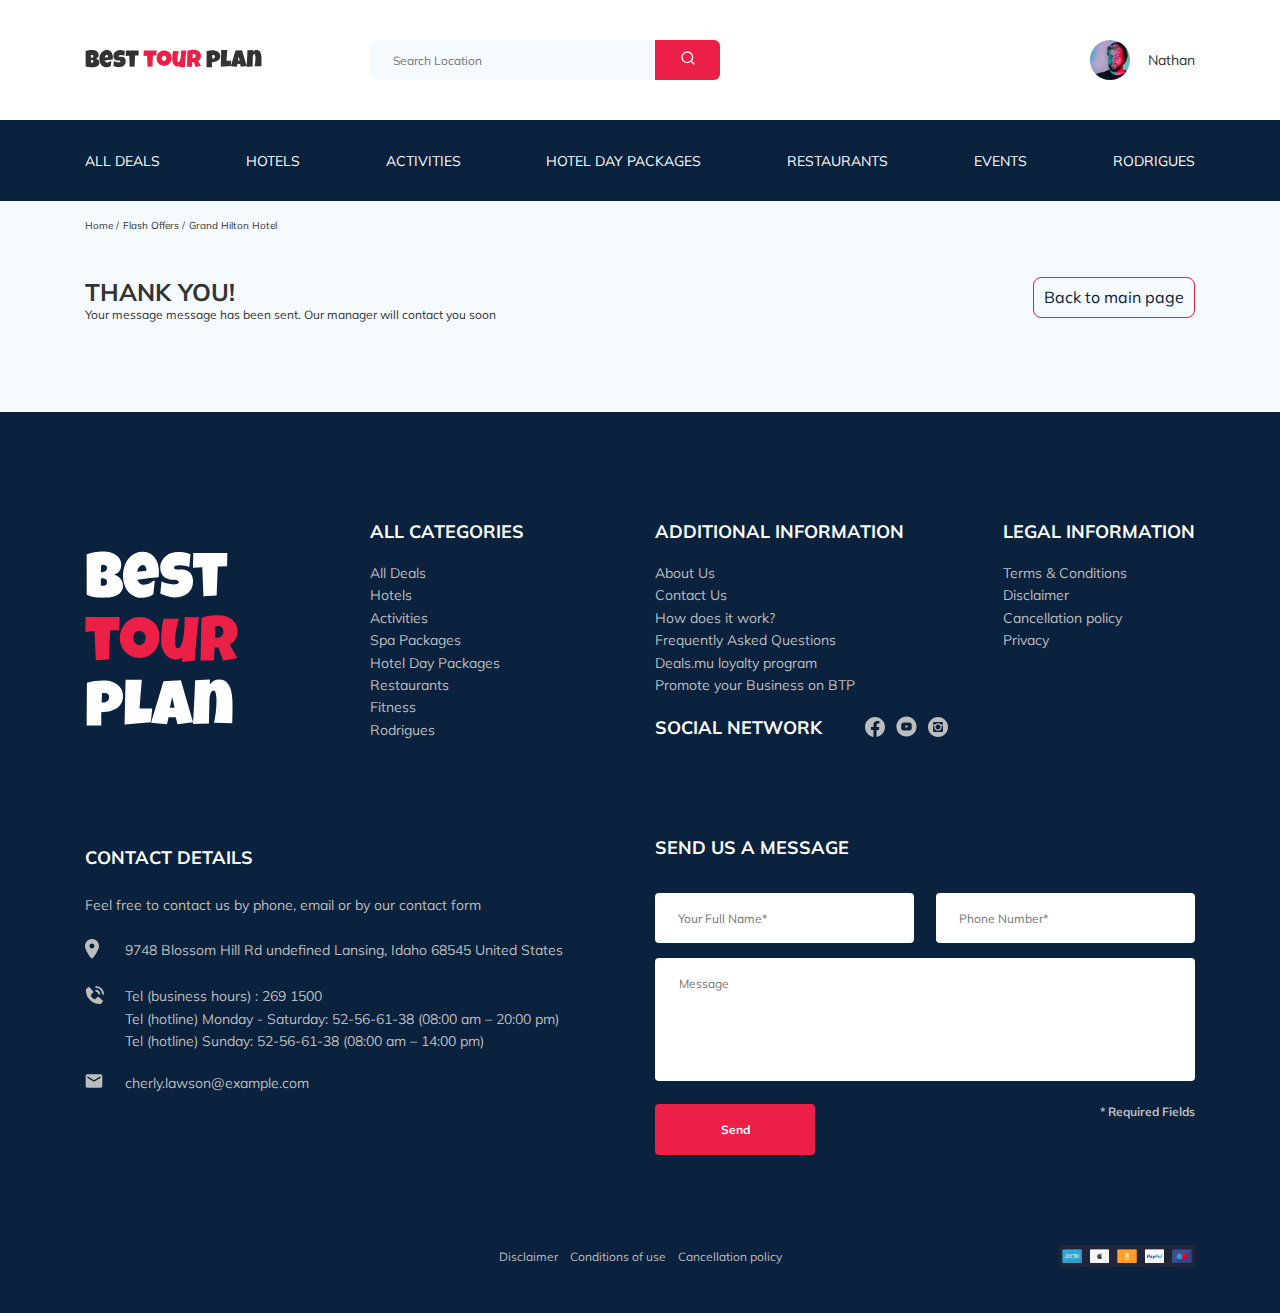
<file: thankyou.html>
<!DOCTYPE html>
<html lang="en">
<head>
		<meta charset="UTF-8">
		<meta name="viewport" content="width=device-width, initial-scale=1.0">
		<meta name="format-detection" content="telephone=no">
		<title>Best tour plan - Hotel Booking</title>
		<!-- favicon -->
		<link rel="apple-touch-icon" sizes="57x57" href="favicon/apple-icon-57x57.png">
		<link rel="apple-touch-icon" sizes="60x60" href="favicon/apple-icon-60x60.png">
		<link rel="apple-touch-icon" sizes="72x72" href="favicon/apple-icon-72x72.png">
		<link rel="apple-touch-icon" sizes="76x76" href="favicon/apple-icon-76x76.png">
		<link rel="apple-touch-icon" sizes="114x114" href="favicon/apple-icon-114x114.png">
		<link rel="apple-touch-icon" sizes="120x120" href="favicon/apple-icon-120x120.png">
		<link rel="apple-touch-icon" sizes="144x144" href="favicon/apple-icon-144x144.png">
		<link rel="apple-touch-icon" sizes="152x152" href="favicon/apple-icon-152x152.png">
		<link rel="apple-touch-icon" sizes="180x180" href="favicon/apple-icon-180x180.png">
		<link rel="icon" type="image/png" sizes="192x192"  href="favicon/android-icon-192x192.png">
		<link rel="icon" type="image/png" sizes="32x32" href="favicon/favicon-32x32.png">
		<link rel="icon" type="image/png" sizes="96x96" href="favicon/favicon-96x96.png">
		<link rel="icon" type="image/png" sizes="16x16" href="favicon/favicon-16x16.png">
		<link rel="manifest" href="favicon/manifest.json">
		<meta name="msapplication-TileColor" content="#ffffff">
		<meta name="msapplication-TileImage" content="favicon/ms-icon-144x144.png">
		<meta name="theme-color" content="#ffffff">

		<!-- favicon -->
		<link href="https://fonts.googleapis.com/css2?family=Mulish:wght@400;700&family=Nunito:wght@400;600;700;800&display=swap" rel="stylesheet">
		<link rel="stylesheet" href="css/swiper-bundle.min.css">
		<link rel="stylesheet" href="css/aos.css">
		<link rel="stylesheet" href="css/style.css">
</head>
<body>
		<header class="navbar navbar--mobile--fixed">
				<div class="container">
						<div class="navbar-top">
								<a href="index.html" class="logo">
										<img src="img/horizontal-logo.svg" alt="Logo: Best Tour Plan" class="logo__image">
								</a>

								<form action="#" class="search navbar__search navbar__search--mobile--hidden">
										<input type="text" class="search__input" placeholder="Search Location">
										<button class="search__button">
												<img src="img/search.svg" alt="Icon: search">
										</button>
								</form>

								<a href="#" class="user navbar__user navbar__user--mobile--hidden">
										<img src="img/user-avatar.jpeg" alt="Avatar: Nathan" class="user__avatar">
										<span class="user__name">Nathan</span>
								</a>
								
								<!-- /.user -->
								<button class="menu-button navbar-top__menu-button">
										<span class="menu-button__line"></span>
										<span class="menu-button__line"></span>
										<span class="menu-button__line"></span>
								</button>
						</div>
						<!-- /. navbar-top -->

				</div>
				<!-- /.container -->
				<div class="navbar-bottom">
						<div class="container">
								<ul class="navbar-menu">
										<li class="navbar-menu__item navbar-menu__item navbar-menu__item--mobile--visible">
											<a href="#" class="user navbar__user navbar__user--mobile--visible">
												<img src="img/user-avatar.jpeg" alt="Avatar: Nathan" class="user__avatar">
												<span class="user__name user__name--light">Nathan</span>
											</a>
										</li>
										<li class="navbar-menu__item navbar-menu__item--mobile--visible">
											<form action="#" class="search navbar__search navbar__search--mobile--visible">
												<input type="text" class="search__input" placeholder="Search Location">
												<button class="search__button">
														<img src="img/search.svg" alt="Icon: search">
												</button>
											</form>
										</li>
										<li class="navbar-menu__item"><a href="#" class="navbar-menu__link">All Deals</a></li>
										<li class="navbar-menu__item"><a href="#" class="navbar-menu__link">Hotels</a></li>
										<li class="navbar-menu__item"><a href="#" class="navbar-menu__link">Activities</a></li>
										<li class="navbar-menu__item"><a href="#" class="navbar-menu__link">Hotel Day Packages</a></li>
										<li class="navbar-menu__item"><a href="#" class="navbar-menu__link">Restaurants</a></li>
										<li class="navbar-menu__item"><a href="#" class="navbar-menu__link">Events</a></li>
										<li class="navbar-menu__item"><a href="#" class="navbar-menu__link">Rodrigues</a></li>
								</ul>
						</div>
				</div>
		</header>

		<nav class="breadcrumb">
			<div class="container">
				<ul class="breadcrumb-list">
					<li class="breadcrumb-list__item">
						<a href="#" class="breadcrumb-list__link">Home</a>
					</li>
					<li class="breadcrumb-list__item">
						<a href="#" class="breadcrumb-list__link">Flash Offers</a>
					</li>
					<li class="breadcrumb-list__item">
						Grand Hilton Hotel
					</li>
				</ul>
			</div>
			<!-- /.container -->
		</nav>
		<!-- /.breadcrumb -->
		<section class="hotel">
			<div class="container">
				<div class="hotel-info">
					<div class="hotel-info__text">
						<div class="hotel-wrapper">
							<h1 class="hotel-name hotel-info__name">Thank you!</h1>
                        </div>
                        <p class="hotel-description hotel-info__description">Your message message has been sent. Our manager will contact you soon </p>
					</div>
					<a href="https://riyaromanova.ru/tour-plan/" class="hotel-info__back-button">
						Back to main page
					</a>
				</div>
			</div>
			<!-- /.container -->
		</section>
		<footer class="footer">
			<div class="container">
				<div class="footer-wrapper">
					<a href="https://riyaromanova.ru/tour-plan/" class="footer__logo">
						<img src="img/vertical-logo.svg" alt="Logo: Best Tour Plan" class="logo footer__logo-img">
					</a>
					<div class="footer__list footer__categories">
						<div class="footer__title">ALL CATEGORIES</div>
						<ul class="footer__ul">
							<li class="footer__item"><a href="#" class="footer__link">All Deals</a></li>
							<li class="footer__item"><a href="#" class="footer__link">Hotels
							</a></li>
							<li class="footer__item"><a href="#" class="footer__link">Activities
							</a></li>
							<li class="footer__item"><a href="#" class="footer__link">Spa Packages
							</a></li>
							<li class="footer__item"><a href="#" class="footer__link">Hotel Day Packages
							</a></li>
							<li class="footer__item"><a href="#" class="footer__link">Restaurants
							</a></li>
							<li class="footer__item"><a href="#" class="footer__link">Fitness
							</a></li>
							<li class="footer__item"><a href="#" class="footer__link">Rodrigues</a></li>
						</ul>
					</div>
					<!-- footer__list -->
					<div class="footer__list footer__additional">
						<div class="footer__title">ADDITIONAL INFORMATION</div>
						<ul class="footer__ul">
							<li class="footer__item"><a href="#" class="footer__link">About Us
							</a></li>
							<li class="footer__item"><a href="#" class="footer__link">Contact Us
							</a></li>
							<li class="footer__item"><a href="#" class="footer__link">How does it work?
							</a></li>
							<li class="footer__item"><a href="#" class="footer__link">Frequently Asked Questions
							</a></li>
							<li class="footer__item"><a href="#" class="footer__link">Deals.mu loyalty program
							</a></li>
							<li class="footer__item"><a href="#" class="footer__link">Promote your Business on BTP
							</a></li>
						</ul>
					</div>
					<div class="footer__social-network">
						<h3 class="footer__title footer__title--inline">Social Network</h3>
						<div class="footer__social-links">
							<a href="#" class="footer__link"><img src="img/fb.svg" alt="Icon: Facebook"></a>
							<a href="#" class="footer__link"><img src="img/yt.svg" alt="Icon: Youtube"></a>
							<a href="#" class="footer__link"><img src="img/inst.svg" alt="Icon: Instagram"></a>
						</div>
					</div>
					<!-- footer__social-network -->
						<div class="footer__list footer__legal">
							<h3 class="footer__title">LEGAL INFORMATION
							</h3>
							<ul class="footer__ul">
								<li class="footer__item"><a href="#" class="footer__link">Terms & Conditions
								</a></li>
								<li class="footer__item"><a href="#" class="footer__link">Disclaimer
								</a></li>
								<li class="footer__item"><a href="#" class="footer__link">Cancellation policy
								</a></li>
								<li class="footer__item"><a href="#" class="footer__link">Privacy</a></li>
							</ul>
						</div>
						<!-- footer__list -->
						<div class="footer__contact-details">
							<h3 class="footer__title footer__title--mb-2 footer__title--mt-3">Contact Details</h3>
							<p class="footer__text">Feel free to contact us by phone, email or by our contact form</p>
							<ul class="footer__ul">
								<li class="footer__item footer__item--mb-2">
									<div class="footer__icon-wrapper">
										<img src="img/map-marker.svg" alt="Icon: map marker" class="footer__icon">
									</div>
									9748 Blossom Hill Rd undefined Lansing, Idaho 68545 United States
								</li>
								<li class="footer__item footer__item--mb-2">
									<div class="footer__icon-wrapper"><img src="img/phone-call.svg" alt="Icon: phone-call" class="footer__icon"></div>
									<p class="footer__telephones">
										Tel (business hours) : <a href="tel:2691500" class="footer__num">269 1500</a> <br>
										Tel (hotline) Monday - Saturday: <a href="tel:52-56-61-38" class="footer__num">52-56-61-38</a> (08:00 am – 20:00 pm) <br>
										Tel (hotline) Sunday: <a href="tel:52-56-61-38" class="footer__num">52-56-61-38</a> (08:00 am – 14:00 pm) <br>
									</p>
								</li>
								<li class="footer__item footer__item--mb-2">

									<div class="footer__icon-wrapper">
										<img src="img/mail.svg" alt="Icon: mail" class="footer__icon">
									</div>
									<a href="mailto:cherly.lawson@example.com" class="footer__mail">cherly.lawson@example.com</a>
								</li>
							</ul>
						</div>
						<div class="footer__contact-form">
							<h3 class="footer__title footer__title--mb-3">Send us a message</h3>
							<form action="send.php" method="POST" class="footer__form form">
								<div class="footer__input-group">
									<input type="text" class="input footer__input" placeholder="Your Full Name*" name="name" required>
								</div>
								<div class="footer__input-group">
									<input type="tel" class="input footer__input footer__input--phone" placeholder="Phone Number*" name="phone" data-mask="+7 (000) 000 00 00" minlength="18" required>
								</div>
								<textarea class="message footer__message" placeholder="Message" name="message"></textarea>
								<!-- <button class="button footer__button">Send</button> -->
								<input type="submit" name="footermail" class="button footer__button" value="Send">
								<span class="footer__info">* Required Fields</span>
							</form>
						</div>
						<div class="bottom footer__bottom">
							<div class="bottom__pages">
								<a href="#" class="footer__bottom-links">Disclaimer</a>
								<a href="#" class="footer__bottom-links">Conditions of use</a>
								<a href="#" class="footer__bottom-links">Cancellation policy</a>
							</div>
							<div class="bottom__pay">
								<img src="img/pay.png" alt="Icons: paying systems" class="bottom__img">
							</div>
						</div>
				</div>
				<!-- /.footer-wrapper -->
			</div>
			<!-- /.container -->
		</footer>
		<!-- /.footer -->
		<script src="js/jquery-3.5.1.min.js"></script>
		<script src="js/jquery.validate.min.js"></script>
		<script src="js/jquery.mask.min.js"></script>
		<script src="js/main.min.js"></script>
</body>
</html>
</file>
<file: css/style.css>
*{box-sizing:border-box}body{font-family:'Mulish', sans-serif;background-color:#F5FAFE;color:#333}.container{max-width:1110px;margin:auto}img{max-width:100%}.input{background-color:#fff;border-radius:4px;border:none;padding:0 23px;height:50px}.message{background-color:#fff;border-radius:4px;padding:18px 24px;border:none;font-style:normal;font-weight:normal;font-size:12px;line-height:15px;resize:none}.button{outline:none;cursor:pointer;min-width:160px;min-height:50px;padding:18px;border:none;background-color:#EC1F46;color:#fff;border-radius:4px;font-style:normal;font-weight:bold;font-size:12px;line-height:15px}.form{display:flex;align-items:center;justify-content:space-between;flex-wrap:wrap}button{outline:none;cursor:pointer}input{outline:none;cursor:pointer}.invalid{color:red}/*! normalize.css v8.0.1 | MIT License | github.com/necolas/normalize.css */html{line-height:1.15;-webkit-text-size-adjust:100%}body{margin:0}main{display:block}h1{font-size:2em;margin:0.67em 0}hr{box-sizing:content-box;height:0;overflow:visible}pre{font-family:monospace, monospace;font-size:1em}a{background-color:transparent}abbr[title]{border-bottom:none;text-decoration:underline;text-decoration:underline dotted}b,strong{font-weight:bolder}code,kbd,samp{font-family:monospace, monospace;font-size:1em}small{font-size:80%}sub,sup{font-size:75%;line-height:0;position:relative;vertical-align:baseline}sub{bottom:-0.25em}sup{top:-0.5em}img{border-style:none}button,input,optgroup,select,textarea{font-family:inherit;font-size:100%;line-height:1.15;margin:0}button,input{overflow:visible}button,select{text-transform:none}button,[type="button"],[type="reset"],[type="submit"]{-webkit-appearance:button}button::-moz-focus-inner,[type="button"]::-moz-focus-inner,[type="reset"]::-moz-focus-inner,[type="submit"]::-moz-focus-inner{border-style:none;padding:0}button:-moz-focusring,[type="button"]:-moz-focusring,[type="reset"]:-moz-focusring,[type="submit"]:-moz-focusring{outline:1px dotted ButtonText}fieldset{padding:0.35em 0.75em 0.625em}legend{box-sizing:border-box;color:inherit;display:table;max-width:100%;padding:0;white-space:normal}progress{vertical-align:baseline}textarea{overflow:auto}[type="checkbox"],[type="radio"]{box-sizing:border-box;padding:0}[type="number"]::-webkit-inner-spin-button,[type="number"]::-webkit-outer-spin-button{height:auto}[type="search"]{-webkit-appearance:textfield;outline-offset:-2px}[type="search"]::-webkit-search-decoration{-webkit-appearance:none}::-webkit-file-upload-button{-webkit-appearance:button;font:inherit}details{display:block}summary{display:list-item}template{display:none}[hidden]{display:none}.navbar{background-color:#fff}.navbar-top{display:flex;align-items:center;justify-content:space-between;padding-top:40px;padding-bottom:40px}.navbar-top__menu-button{display:none}.navbar__search{margin-right:auto;margin-left:108px}.navbar-bottom{background-color:#0A223D}.navbar-menu{list-style-type:none;margin:0;padding:31px 0;display:flex;align-items:center;justify-content:space-between;color:#fff}.navbar-menu__link{color:inherit;text-decoration:none;text-transform:uppercase;font-size:14px;line-height:18px}.navbar-menu__item--mobile--visible{display:none}.logo__image{width:177px}.search{display:flex;position:relative;overflow:hidden;border-radius:6px;height:40px}.search__input{width:350px;height:100%;padding-left:23px;padding-right:75px;background-color:#F5FAFE;border:none;font-size:12px;line-height:15px;color:#333}.search__button{position:absolute;top:0;right:0;height:100%;width:65px;border:none;background-color:#EC1F46}.user{display:flex;align-items:center;text-decoration:none}.user__avatar{width:40px;height:40px;border-radius:50%;object-fit:cover}.user__name{margin-left:18px;font-size:14px;line-height:18px;color:#333}.breadcrumb-list{display:flex;align-items:center;padding:18px 0;margin:0;list-style:none}.breadcrumb-list__item{font-size:10px;line-height:13px}.breadcrumb-list__item:not(:last-child)::after{content:'/';margin-right:4px}.breadcrumb-list__link{text-decoration:none;color:inherit}.hotel{padding-top:23px;padding-bottom:70px}.hotel-info{display:flex;align-items:center;justify-content:space-between;margin-bottom:20px;word-break:break-word}.hotel-info__offer{margin-left:14px;margin-top:4px}.hotel-info__name{margin-top:4px;margin-bottom:0;text-transform:uppercase}.hotel-info__description{margin:0}.hotel-info__back-button{color:#0A223D;border:1px solid #EC1F46;padding:10px 10px;border-radius:8px;text-decoration:none}.hotel-name{font-size:24px;line-height:30px}.hotel-wrapper{display:flex;flex-wrap:wrap;align-items:center}.hotel-slider{width:728px;height:450px}.hotel-slider__item{width:100%;height:100%;position:relative;border-radius:8px;overflow:hidden}.hotel-slider__item:after{content:'';position:absolute;width:100%;height:100%;top:0;bottom:0;left:0;right:0;background:linear-gradient(180deg, rgba(0,122,223,0.48) 0%, rgba(255,255,255,0.128) 100%);z-index:20}.hotel-slider__button{position:absolute;top:50%;transform:translateY(-50%);z-index:99;width:30px;height:30px;border:none;cursor:pointer;outline:none;background-repeat:no-repeat;background-position:center;background-size:10px;background-color:transparent}.hotel-slider__button--next{right:18px;background-image:url(../img/arrow-next.svg)}.hotel-slider__button--prev{left:18px;background-image:url(../img/arrow-prev.svg)}.hotel__slider{margin:0}.hotel-description{font-style:normal;font-weight:normal;font-size:12px;line-height:15px}.hotel-grid{display:flex;justify-content:space-between}.hotel-right{display:flex;flex-direction:column;justify-content:space-between}.stars{display:flex;flex-basis:100%;align-items:flex-start}.stars__icon:not(:last-child){margin-right:2px}.offer{font-size:10px;line-height:13px;padding:4px 9px;background-color:#EC1F46;border-radius:3px;color:#fff}.rating{max-width:65px;min-width:65px;min-height:45px;text-align:center;color:#fff;background-color:#EC1F46;border-radius:4px}.rating__text{font-size:8px;line-height:10px}.rating__counter{font-size:14px;line-height:18px}.rating__counter-small{font-size:10px}.booking{background-color:#0A223D;color:#fff;border-radius:8px;width:350px;height:210px;padding:28px;font-family:'Nunito', sans-serif;word-break:break-word}.booking__info{display:flex;justify-content:space-between;margin-bottom:9px}.booking__price{display:flex;flex-direction:column}.booking__start{font-size:10px;line-height:14px;font-weight:normal}.booking__pricetag{font-style:normal;font-weight:800;font-size:24px;line-height:33px}.booking__per-room{font-style:normal;font-weight:normal;font-size:12px;line-height:16px}.booking__room{margin-top:4px}.booking__text{display:flex;align-items:center;justify-content:space-between;margin-bottom:8px;font-style:normal;font-weight:normal;font-size:12px;line-height:16px}.booking__description{margin-left:9px}.booking__call-center{display:flex;justify-content:space-between;align-items:center;margin-bottom:13px}.booking__heading{font-style:normal;font-weight:600;font-size:18px;line-height:25px}.booking__number{display:flex;align-items:center;justify-content:space-between;color:inherit;text-decoration:none;font-weight:600;font-size:18px;line-height:25px}.booking__num{margin-left:8px}.booking__button{font-weight:600;font-size:14px;line-height:19px;width:100%;height:45px;border-radius:4px;background-color:#EC1F46;border:none;color:#fff;cursor:pointer}.map{width:347px;height:213px;border-radius:10px;overflow:hidden}.map__frame{display:none}.map__img{height:100%;width:100%;object-fit:cover}.newsletter{padding:98px 0 87px 0;background:transparent;position:relative;max-height:260px}.newsletter:before{content:'';position:absolute;top:0;bottom:0;right:0;left:0;width:100%;height:100%;background-color:rgba(10,34,61,0.8)}.newsletter-wrapper{display:flex;align-items:center;justify-content:space-between;position:relative;max-width:731px;margin:auto}.newsletter-title{display:flex;flex-direction:column;color:#fff;font-style:normal;font-weight:300;font-size:24px;line-height:30px;margin:0}.newsletter-title__strong{font-style:normal;font-weight:600;font-size:36px;line-height:45px;text-transform:uppercase}.subscribe{position:relative;width:350px;height:55px;border-radius:4px}.subscribe__group{position:relative;height:75px}.subscribe__input{position:absolute;width:100%;height:55px;border:none;padding-left:33px;padding-right:75px;font-style:normal;font-weight:300;font-size:14px;line-height:18px;color:#bdbdbd;border-radius:4px}.subscribe__button{position:absolute;min-width:65px;max-width:100px;overflow:hidden;border-radius:0;right:0;top:0;height:55px;border:none;background-color:#EC1F46;color:#fff;border-radius:0 4px 4px 0}label.news__invalid{bottom:0;position:absolute;color:red}.reviews{padding:40px 0 70px 0}.reviews__title{font-style:normal;font-weight:bold;font-size:36px;line-height:45px;text-align:center;text-transform:uppercase;margin-top:0;margin-bottom:70px}.reviews-slider__item{display:flex;flex-direction:column;align-items:center;max-width:730px;margin:45px auto 0;background-color:#fff;border-radius:8px;padding:0 62px 30px;position:relative}.reviews-slider__item::before{content:'';top:13px;left:62px;position:absolute;width:70px;height:47px;background-image:url(../img/quote-left.svg);background-repeat:no-repeat}.reviews-slider__item::after{content:'';top:118px;right:62px;position:absolute;width:70px;height:47px;background-image:url(../img/quote-right.svg);background-repeat:no-repeat}.reviews-slider__button{position:absolute;top:39%;transform:translateY(100%);width:30px;height:30px;background-repeat:no-repeat;background-size:10px;background-position:center;border:none;background-color:transparent;cursor:pointer;z-index:99;outline:none}.reviews-slider__button--prev{transform:translateX(50%);background-image:url(../img/arrow-left-secondary.svg);left:0}.reviews-slider__button--next{transform:translateX(-50%);background-image:url(../img/arrow-right-secondary.svg);right:0}.reviews-slider__profile{display:flex;flex-direction:column;align-items:center;margin-top:-45px;margin-bottom:32px}.reviews-slider__avatar{width:90px;height:90px;border-radius:50%;object-fit:cover;margin-bottom:9px}.reviews-slider__username{font-style:normal;font-weight:bold;font-size:12px;line-height:15px;color:#EC1F46;margin-top:0;margin-bottom:10px}.reviews-slider__date{font-style:normal;font-weight:normal;font-size:10px;line-height:13px;margin-bottom:4px}.reviews-slider__rating{display:flex;align-items:center}.reviews-slider__text{font-style:normal;font-weight:normal;font-size:12px;line-height:160%;text-align:justify;margin:auto;max-width:537px}.activities{padding:41px 0 98px 0}.activities__title{font-style:normal;font-weight:bold;font-size:24px;line-height:30px;text-transform:uppercase;margin-top:0;margin-bottom:57px}.activities-wrapper{display:flex;justify-content:space-between}.card{display:flex;flex-direction:column;align-items:flex-start;padding:24px 26px;width:255px;height:255px;position:relative;border-radius:6px;overflow:hidden}.card::before{content:'';position:absolute;top:0;left:0;bottom:0;right:0;background:linear-gradient(179.83deg, rgba(196,196,196,0) 35.34%, #0A223D 99.85%);z-index:-1}.card__image{position:absolute;left:0;right:0;top:0;bottom:0;object-fit:cover;width:100%;height:100%;z-index:-2}.card__title{z-index:2;color:#fff;margin-top:auto;margin-bottom:18px;font-style:normal;font-weight:bold;font-size:16px;line-height:20px}.card__button{font-style:normal;font-weight:600;font-size:12px;line-height:16px;color:#fff;padding:7px 22px;background-color:#EC1F46;border:none;border-radius:4px;cursor:pointer}.packages{padding-top:40px;padding-bottom:70px}.packages-wrapper{display:grid;grid-template-columns:repeat(3, 1fr);grid-template-rows:repeat(2, 500px);column-gap:30px;row-gap:30px}.packages__flash-card{display:grid;grid-template-rows:50% 50%}.packages__card{grid-column:span 2;display:grid;grid-template-columns:1fr 1fr}.packages-title{font-style:normal;font-weight:bold;font-size:36px;line-height:45px;text-align:center;text-transform:uppercase}.packages__title{margin-top:0;margin-bottom:65px}.flash-card{height:500px;position:relative;border-radius:8px;overflow:hidden}.flash-card__img{height:100%;width:100%;object-fit:cover}.flash-card__label{position:absolute;font-style:normal;font-weight:600;color:#fff;background-color:#EC1F46;border-radius:0px 4px 4px 0px;top:26px;left:0}.flash-card__label--small{font-size:8px;line-height:10px;padding:4px 9px}.flash-card__label--big{font-size:12px;line-height:15px;padding-top:8px;padding-bottom:7px;padding-right:21px;padding-left:11px}.flash-card__block{background-color:#0A223D;width:100%}.flash-card__title{font-style:normal;font-weight:bold;font-size:18px;line-height:23px;color:#fff;margin-bottom:27px}.flash-card__text{display:flex;align-items:center}.flash-card__text:not(:last-child){margin-bottom:11px}.flash-card__icon{margin-right:14px}.flash-card__info{font-style:normal;font-weight:normal;font-size:12px;line-height:15px;color:#fff}.flash-card__description{width:14px;height:14px}.flash-card__bottom{display:flex;justify-content:space-between;align-items:center}.flash-card__old-price{font-style:normal;font-weight:normal;font-size:14px;line-height:18px;text-decoration-line:line-through;color:#fff}.flash-card__new-price{font-style:normal;font-weight:bold;font-size:24px;line-height:30px;color:#fff}.flash-card__button{padding:11px 26px;background-color:#EC1F46;border:none;border-radius:4px;color:#fff;font-family:Nunito;font-style:normal;font-weight:600;font-size:14px;line-height:19px;cursor:pointer}.flash-block{padding-left:43px;padding-right:21px;padding-top:46px;padding-bottom:35px}.flash-block__description{font-style:normal;font-weight:normal;font-size:14px;line-height:160.6%;color:#fff;margin-bottom:45px}.flash-block__booking{margin-bottom:37px;margin-left:4px}.flash-block__stars{margin-bottom:5px}.small-flash{padding-left:32px;padding-right:21px;padding-top:30px;padding-bottom:25px}.small-flash__title{font-style:normal;font-weight:bold;font-size:18px;line-height:23px;color:#fff;margin-bottom:23px}.small-flash__booking{margin-bottom:24px}.footer{background-color:#0A223D;color:#fff;padding-top:108px;padding-bottom:46px}.footer-wrapper{display:grid;grid-template-columns:repeat(4, 1fr);column-gap:30px;row-gap:20px;grid-auto-rows:minmax(40px, min-content);align-items:start}.footer__logo{width:155px;height:174px;align-self:center;grid-row:1 / 3}.footer__categories{grid-row:1 / 4}.footer__social-links{display:flex;align-items:center;min-width:83px;justify-content:space-between}.footer__social-network{display:flex;align-content:start;grid-row:2 / 4;grid-column:span 2}.footer__contact-details{grid-column:span 2}.footer__contact-form{grid-column:span 2}.footer__bottom{margin-top:70px;grid-column:span 4;display:flex;align-items:center;justify-content:space-between}.footer__bottom-links{text-decoration:none;color:#bdbdbd;font-style:normal;font-weight:normal;font-size:12px;line-height:15px}.footer__legal{justify-self:end}.footer__form{display:flex;align-items:flex-start;justify-content:space-between;flex-wrap:wrap}.footer__ul{padding:0;margin:0;list-style:none}.footer__telephones{margin:0}.footer__num{text-decoration:none;color:#bdbdbd}.footer__mail{text-decoration:none;color:#bdbdbd}.footer__title{font-style:normal;font-weight:bold;font-size:18px;line-height:23px;margin:0 0 19px 0;text-transform:uppercase}.footer__title--inline{margin:0 43px 0 0}.footer__title--mb-3{margin-bottom:34px}.footer__title--mb-2{margin-bottom:25px}.footer__title--mt-3{margin-top:10px}.footer__item{display:flex;align-items:flex-start;font-style:normal;font-weight:normal;font-size:14px;line-height:160%;color:#bdbdbd}.footer__item--mb-2{margin-bottom:20px}.footer__icon{margin-right:20px}.footer__icon-wrapper{min-width:40px}.footer__text{color:#bdbdbd;margin-bottom:22px;font-style:normal;font-weight:normal;font-size:14px;line-height:160%}.footer__link{text-decoration:none;color:inherit}.footer__input{width:100%}.footer__input-group{margin-bottom:15px;flex-basis:48%;font-style:normal;font-weight:normal;font-size:12px;line-height:15px}.footer__message{height:123px;flex-basis:100%;margin-bottom:23px;outline:none}.footer__info{font-style:normal;font-weight:bold;font-size:12px;line-height:15px;color:#bdbdbd}.bottom__pay{width:136px;height:22px}.bottom__img{width:100%;height:100%}.bottom__pages{margin-right:277px;margin-left:auto;display:flex;justify-content:space-between;width:283px}.modal__overlay{position:fixed;top:0;left:0;bottom:0;right:0;background-color:rgba(0,143,223,0.39);z-index:100;visibility:hidden;opacity:0;transition:opacity 0.2s}.modal__overlay--visible{visibility:visible;opacity:1}.modal__dialog{position:fixed;top:50%;left:50%;max-width:478px;padding:33px 88px;background-color:#0A223D;transform:translate(-50%, -50%);border-radius:8px;color:#fff;z-index:101;visibility:hidden;opacity:0;transition:opacity 0.2s;max-height:calc( 100% - 30px);overflow-y:auto}.modal__dialog--visible{visibility:visible;opacity:1}.modal__close{position:absolute;right:18px;top:17px;text-decoration:none;cursor:pointer}.modal__title{font-style:normal;font-weight:bold;font-size:18px;line-height:23px;text-transform:uppercase;margin-top:0;margin-bottom:15px;text-align:center}.modal__input{width:100%;margin-top:15px;font-style:normal;font-weight:normal;font-size:12px;line-height:15px}.modal__message{width:100%;min-height:123px;margin-top:15px}.modal__button{margin-top:15px}.modal__info{font-style:normal;font-weight:bold;font-size:12px;line-height:15px;color:#bdbdbd}@media (max-width: 1200px){.container{max-width:960px}.hotel-slider{width:600px}.hotel-slider__image{width:100%;height:100%;object-fit:cover}.card{width:230px;height:230px}.flash-block{height:500px;padding-top:40px;padding-left:40px;padding-bottom:25px}.flash-block__booking{margin-bottom:25px}.flash-block__description{margin-bottom:30px}.flash-card__title{margin-bottom:20px}.modal__dialog{top:50%}}@media (max-width: 992px){.container,.newsletter-wrapper{max-width:700px}.logo__image{width:132px}.navbar-top{padding-top:30px;padding-bottom:30px}.navbar__search{margin-left:47px}.navbar-menu{padding:22px 13px}.navbar-menu__link{font-size:12px;line-height:15px}.search__input{width:340px}.hotel{padding-bottom:60px}.hotel-grid{flex-direction:column}.hotel__slider{margin-bottom:30px}.hotel-right{flex-direction:row}.hotel-slider{width:100%}.booking{width:340px;padding:26px 22px}.map{width:340px;height:210px}.map__img{display:none}.map__frame{display:block}.reviews-slider__item{max-width:580px}.reviews-slider__item::after,.reviews-slider__item::before{display:none}.reviews-slider__button--prev{left:11%;margin-left:-70px;transform:translateY(56%)}.reviews-slider__button--next{right:11%;margin-right:-70px;transform:translateY(56%)}.reviews__title{font-size:30px;line-height:38px;margin-bottom:50px}.newsletter{padding:92px 0}.activities{padding:34px 0 60px 0}.activities-wrapper{flex-wrap:wrap}.card{width:339px;height:255px;margin-bottom:18px}.card__title{min-height:40px;word-break:break-word}.packages-wrapper{grid-template-columns:repeat(2, 1fr);grid-template-rows:repeat(3, 500px)}.footer{padding-top:72px}.footer-wrapper{grid-template-columns:repeat(7, 1fr);grid-row-gap:45px;grid-column-gap:10px}.footer__logo{width:96px;height:108px;grid-row:1 / 2;grid-column:span 2}.footer__input-proup{flex-basis:47%}.footer__social-network{grid-row:1 / 2;grid-column:span 5;align-self:center;margin-left:-15px}.footer__categories{grid-row:2 / 3;grid-column:span 2}.footer__additional{grid-column:span 3}.footer__legal{grid-column:span 2;justify-self:start;margin-left:-10px}.footer__contact-details{margin-top:5px;grid-column:span 5;grid-row:3}.footer__contact-form{grid-column:span 6;grid-row:4;max-width:539px}.footer__bottom{grid-column:span 7;margin-top:8px}.modal__dialog{padding-left:50px;padding-right:50px}.modal__button{flex-basis:100%;margin-bottom:10px}}@media (max-width: 767px){.container{max-width:576px;width:92%}body{padding-top:78px}.navbar__search{margin:auto}.navbar--mobile--fixed{position:fixed;left:0;top:0;right:0;z-index:99}.navbar__user--mobile--hidden,.navbar__search--mobile--hidden{display:none}.navbar__user--mobile--visible,.navbar__search--mobile--visible{display:flex}.navbar-bottom{display:none;position:fixed;padding-top:30px;left:0;right:0;bottom:0;top:78px}.navbar-bottom--visible{display:block}.navbar__user{flex-direction:column;justify-content:center}.navbar-menu{flex-direction:column}.navbar-menu__item{margin-bottom:17px}.navbar-menu__item--mobile--visible{display:block}.menu-button{display:flex;width:16px;height:11px;padding:0;border:none;background-color:#ffffff;cursor:pointer;align-items:center;justify-content:space-between;flex-direction:column;outline:none}.menu-button__line{width:16px;height:1px;background-color:#333}.user__name--light{color:#fff;margin-left:0;margin-top:10px}.stars{flex-basis:auto}.hotel-name{flex-basis:100%}.hotel-wrapper{justify-content:space-between}.hotel-info__text{width:100%}.hotel-info__name{margin-top:10px;margin-bottom:0px}.hotel-info__rating{display:none}.hotel-info__offer{order:-1;margin-left:0}.hotel-right{flex-direction:column;min-height:450px}.hotel-slider{height:350px}.booking{width:100%}.map{width:100%}.newsletter-wrapper{flex-direction:column;max-width:576px;width:92%;align-items:flex-start}.reviews-slider__item{padding:0 30px 30px}.reviews-slider__button{top:32px}.reviews-slider__button--prev{left:50%;margin-left:-65px;transform:translate(-50%, 0)}.reviews-slider__button--next{right:50%;margin-right:-65px;transform:translate(50%, 0)}.card{width:49%;height:255px}.packages-wrapper{grid-template-columns:repeat(2, 1fr);grid-template-rows:repeat(3, 1fr)}.flash-block{padding-top:25px;padding-left:20px;padding-bottom:25px}.small-flash{padding-left:25px;padding-right:15px}.footer__input-group{flex-basis:100%}.bottom__pages{margin-right:150px}.modal__dialog{padding-left:20px;padding-right:20px}}@media (max-width: 576px){.logo__image{width:99px}.hotel__slider{margin-bottom:20px}.hotel-slider{height:250px}.newsletter{padding:76px 0 83px 0}.newsletter__title{margin-bottom:37px}.subscribe{width:100%}.packages-wrapper{grid-template-columns:1fr;grid-template-rows:repeat(5, 500px);column-gap:0}.packages__card{display:grid;grid-template-rows:50% 50%;grid-template-columns:none;grid-column:span 1}.packages__title{margin-bottom:50px}.packages-title{font-size:26px;line-height:34px}.flash-card__label--big{font-size:8px;line-height:10px;padding:4px 9px}.flash-block__description{display:none}.footer-wrapper{grid-template-columns:1fr}.footer__logo{grid-row:1;grid-column:1}.footer__social-network{grid-row:2;grid-column:1;margin-left:0}.footer__additional{grid-row:4;grid-column:1}.footer__categories{grid-row:5;grid-column:1}.footer__legal{grid-row:3;grid-column:1;margin-left:0}.footer__contact-details{grid-row:6;grid-column:1}.footer__contact-form{grid-row:7;grid-column:1}.footer__bottom{grid-row:8;grid-column:1}.bottom__pages{width:70%;margin-right:20px}}@media (min-width: 320px) and (max-width: 480px){.container{max-width:280px}.menu-button{align-items:top}.navbar-top{padding-top:24px;padding-bottom:28px}.navbar-bottom{top:70px;padding-top:10px}.navbar-bottom--visible{overflow-y:scroll}.navbar__search{width:245px;margin:auto;height:40px;margin-bottom:8px}.navbar-menu__item--mobile--visible{margin-bottom:27px}.hotel{padding-top:0;padding-bottom:40px}.hotel-right{min-height:402px}.hotel-slider{height:179px}.hotel-info__text{margin-bottom:18px}.stars{margin-right:15px}.booking{padding:28px 22px}.map{height:172px}.newsletter{max-height:319px}.newsletter-wrapper{max-width:280px}.newsletter-title{font-size:20px;line-height:25px}.newsletter-title__strong{font-size:30px;line-height:38px}.reviews{padding:40px 0 64px 0}.reviews__title{width:245px;margin:auto;font-size:18px;line-height:23px;margin-bottom:42px}.reviews-slider__button--prev{transform:translateX(-125%)}.reviews-slider__button--next{transform:translateX(125%)}.activities{padding:0 0 42px 0}.activities__title{font-size:18px;line-height:23px;margin-bottom:36px}.activities-wrapper{flex-direction:column;flex-flow:wrap}.activities__card:nth-of-type(1){order:1}.activities__card:nth-of-type(2){order:3;margin-top:6px}.activities__card:nth-of-type(3){order:2}.activities__card:nth-of-type(4){order:4}.card{width:100%;height:255px}.packages-title{font-size:18px;line-height:23px}.footer{padding-top:66px}.footer-wrapper{grid-row-gap:30px}.footer__icon{margin-right:0}.footer__icon-wrapper{min-width:31px}.footer__social-network{flex-direction:column}.footer__social-links{width:85px}.footer__title{margin:0 0 17px 0}.footer__title--mt-3{margin-top:5px}.footer__title--mb-2{margin-bottom:25px}.footer__title--mb-3{margin-bottom:20px;margin-top:10px}.footer__title--inline{margin-top:15px;margin-bottom:20px}.footer__contact-details{width:270px}.footer__contact-form{width:281px}.footer__button{order:10}.footer__info{flex-basis:100%;margin-bottom:15px}.footer__bottom{flex-wrap:wrap;margin-top:0}.footer__message{margin-bottom:10px}.bottom__pages{flex-basis:100%;margin-right:0;align-items:start;margin-bottom:10px}}
/*# sourceMappingURL=style.css.map */
</file>
